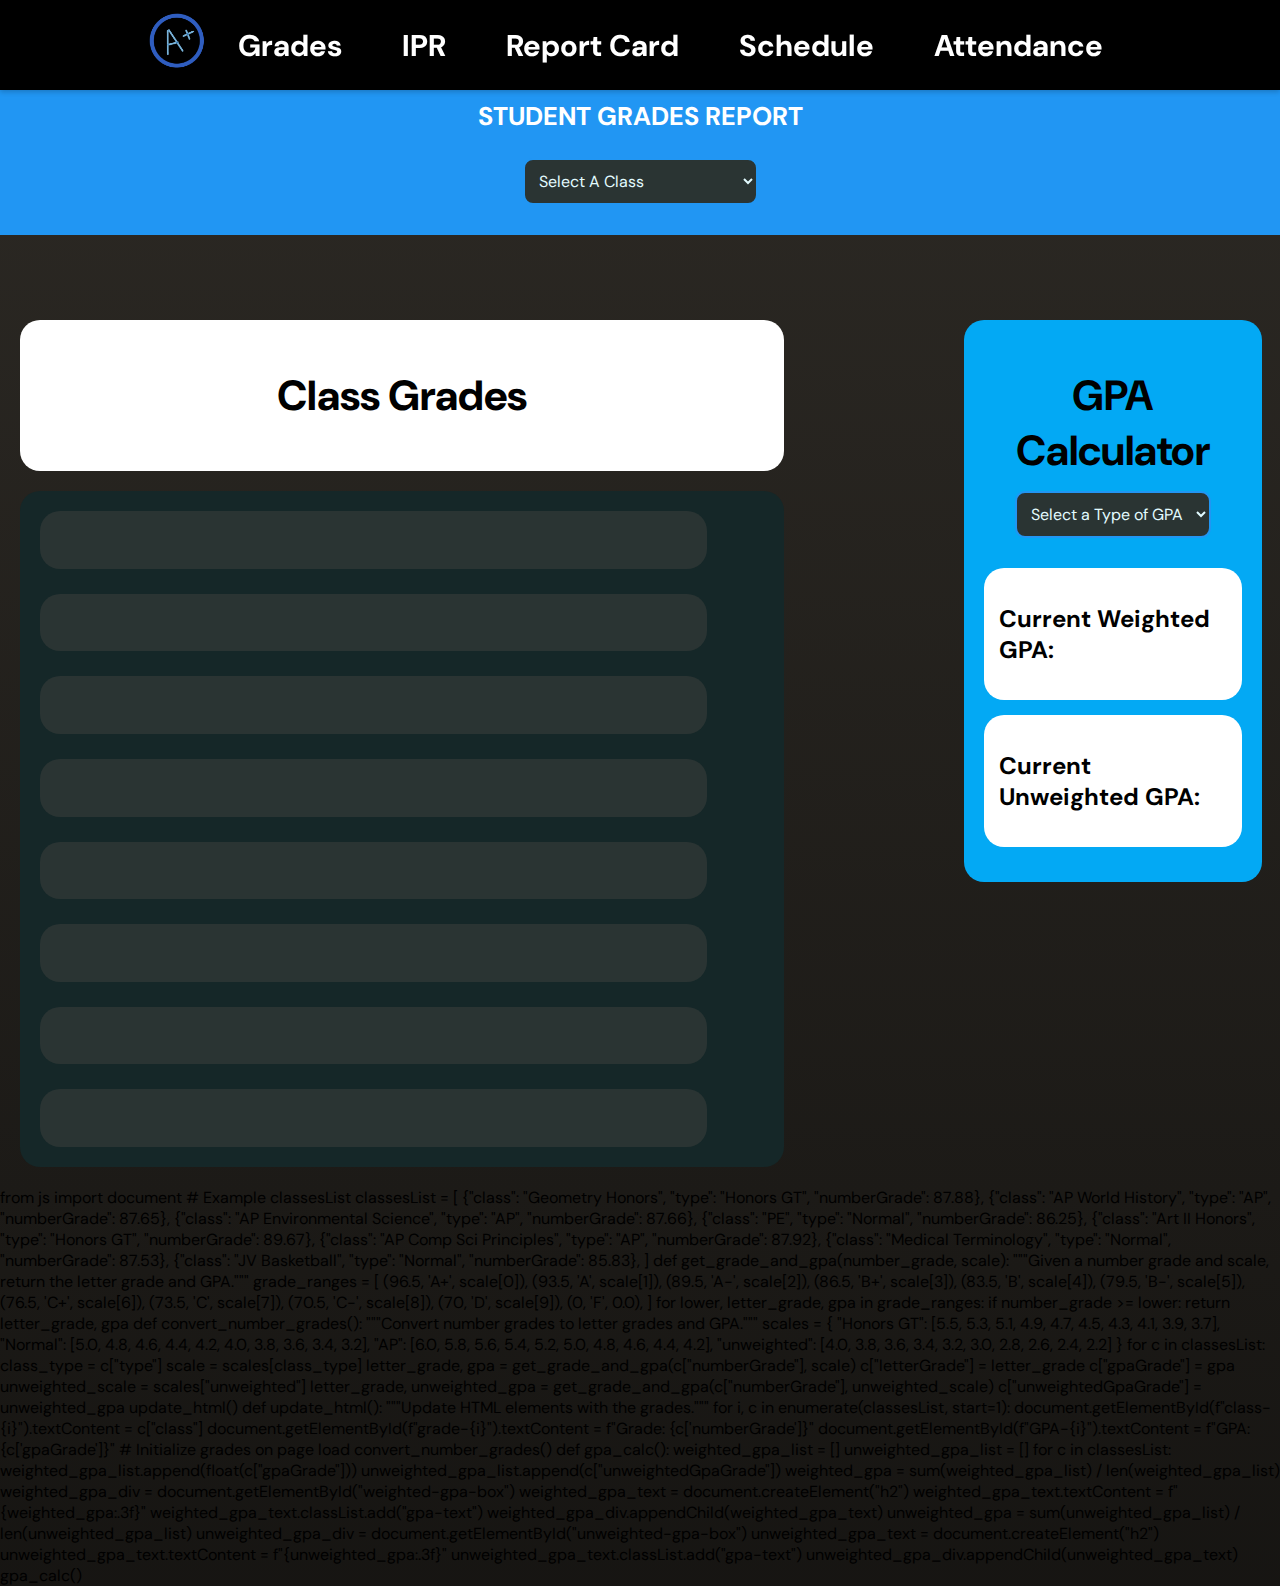
<file: index.html>
<!DOCTYPE html>
<html lang="en">
<head>
    <meta charset="UTF-8">
    <title>Student Grades Report</title>
    
    <!-- PyScript dependencies must come before other scripts -->
    <link rel="stylesheet" href="https://pyscript.net/releases/2024.1.1/core.css">
    <script type="module" src="https://pyscript.net/releases/2024.1.1/core.js"></script>
    <link rel="website icon" type="jpeg"" href="emblem.jpg">
    <link rel="preconnect" href="https://fonts.gstatic.com" crossorigin>
    <link href="https://fonts.googleapis.com/css2?family=DM+Sans:ital,opsz,wght@0,9..40,100..1000;1,9..40,100..1000&display=swap" rel="stylesheet">
    <link href="index.css" rel="stylesheet" />
</head>
<body>
    <div id="main-box" class="main-box">
        <ul>
            <a 
            href="home.html">
            <img src="emblem.jpeg" 
            width="60px" 
            height="60px" 
            style="
            display: inline-block;
            border-radius: 50%;
            "
            >
            </a>
            <li><a href="index.html">Grades</a></li>
            <li><a href="ipr.html">IPR</a></li>
            <li><a href="reportCard.html">Report Card</a></li>
            <li><a href="schedule.html">Schedule</a></li>
            <li><a href="attendance.html">Attendance</a></li>
        </ul>
    </div>
    <div class="title-container">
        <h1 class="main-title">Student Grades Report</h1>
        <select id="class-dropdown">
            <option value="Select">Select A Class</option>
            <option value="All">All Classes</option>
            <option value="Geometry Honors">Geometry Honors</option>
            <option value="AP World History">AP World History</option>
            <option value="AP Environmental Science">AP Environmental Science</option>
            <option value="PE">PE</option>
            <option value="Art II Honors">Art II Honors</option>
            <option value="AP Comp Sci Principles">AP Comp Sci Principles</option>
            <option value="Medical Terminology">Medical Terminology</option>
            <option value="JV Basketball">JV Basketball</option>
        </select>
    </div>
    <div class="main-content">
        <div class="left-section">
            <div class="class-grades-box">
                <h1 class="class-grades-title">Class Grades</h1>
            </div>
            <div class="container" id="grades-container">
                <div class="box" id="box-1" data-class="Geometry Honors">
                    <h3 id="class-1"></h3>
                    <p id="grade-1"></p>
                    <p id="GPA-1"></p>
                </div>
                <div class="box" id="box-2" data-class="AP World History">
                    <h3 id="class-2"></h3>
                    <p id="grade-2"></p>
                    <p id="GPA-2"></p>
                </div>
                <div class="box" id="box-3" data-class="AP Environmental Science">
                    <h3 id="class-3"></h3>
                    <p id="grade-3"></p>
                    <p id="GPA-3"></p>
                </div>
                <div class="box" id="box-4" data-class="PE">
                    <h3 id="class-4"></h3>
                    <p id="grade-4"></p>
                    <p id="GPA-4"></p>
                </div>
                <div class="box" id="box-5" data-class="Art II Honors">
                    <h3 id="class-5"></h3>
                    <p id="grade-5"></p>
                    <p id="GPA-5"></p>
                </div>
                <div class="box" id="box-6" data-class="AP Comp Sci Principles">
                    <h3 id="class-6"></h3>
                    <p id="grade-6"></p>
                    <p id="GPA-6"></p>
                </div>
                <div class="box" id="box-7" data-class="Medical Terminology">
                    <h3 id="class-7"></h3>
                    <p id="grade-7"></p>
                    <p id="GPA-7"></p>
                </div>
                <div class="box" id="box-8" data-class="JV Basketball">
                    <h3 id="class-8"></h3>
                    <p id="grade-8"></p>
                    <p id="GPA-8"></p>
                </div>
            </div>

        </div>
        <div class="right-section">
            <div class="GPA-calc-box" id="GPA-calc-box">
                <div class="gpa-calc-box">
                    <h1 class="gpa-title">GPA Calculator
                        <select id="gpa-dropdown" class="class-dropdown">
                            <option value="Select">Select a Type of GPA</option>
                            <option value="Both">Both</option>
                            <option value="Weighted">Weighted GPA</option>
                            <option value="Unweighted">Unweighted GPA</option>
                        </select>
                    </h1>
                    <div class="gpa-box" id="weighted-gpa-box" data-class="Weighted">
                        <h2 id="weighted-gpa" >Current Weighted GPA:</h2> 
                    </div>
                    <div class="gpa-box" id="unweighted-gpa-box" data-class="Unweighted">
                        <h2 id="unweighted-gpa"> Current Unweighted GPA:</h2>
                    </div>
                </div>
            </div>
        </div>
    </div>
    <py-script>
    from js import document

    # Example classesList
    classesList = [
        {"class": "Geometry Honors", "type": "Honors GT", "numberGrade": 87.88},
        {"class": "AP World History", "type": "AP", "numberGrade": 87.65},
        {"class": "AP Environmental Science", "type": "AP", "numberGrade": 87.66},
        {"class": "PE", "type": "Normal", "numberGrade": 86.25},
        {"class": "Art II Honors", "type": "Honors GT", "numberGrade": 89.67},
        {"class": "AP Comp Sci Principles", "type": "AP", "numberGrade": 87.92},
        {"class": "Medical Terminology", "type": "Normal", "numberGrade": 87.53},
        {"class": "JV Basketball", "type": "Normal", "numberGrade": 85.83},
    ]

    def get_grade_and_gpa(number_grade, scale):
        """Given a number grade and scale, return the letter grade and GPA."""
        grade_ranges = [
            (96.5, 'A+', scale[0]),
            (93.5, 'A', scale[1]),
            (89.5, 'A-', scale[2]),
            (86.5, 'B+', scale[3]),
            (83.5, 'B', scale[4]),
            (79.5, 'B-', scale[5]),
            (76.5, 'C+', scale[6]),
            (73.5, 'C', scale[7]),
            (70.5, 'C-', scale[8]),
            (70, 'D', scale[9]),
            (0, 'F', 0.0),
        ]

        for lower, letter_grade, gpa in grade_ranges:
            if number_grade >= lower:
                return letter_grade, gpa

    def convert_number_grades():
        """Convert number grades to letter grades and GPA."""
        scales = {
            "Honors GT": [5.5, 5.3, 5.1, 4.9, 4.7, 4.5, 4.3, 4.1, 3.9, 3.7],
            "Normal": [5.0, 4.8, 4.6, 4.4, 4.2, 4.0, 3.8, 3.6, 3.4, 3.2],
            "AP": [6.0, 5.8, 5.6, 5.4, 5.2, 5.0, 4.8, 4.6, 4.4, 4.2],
            "unweighted": [4.0, 3.8, 3.6, 3.4, 3.2, 3.0, 2.8, 2.6, 2.4, 2.2]
        }

        for c in classesList:
            class_type = c["type"]
            scale = scales[class_type]
            letter_grade, gpa = get_grade_and_gpa(c["numberGrade"], scale)
            c["letterGrade"] = letter_grade
            c["gpaGrade"] = gpa
            unweighted_scale = scales["unweighted"]
            letter_grade, unweighted_gpa = get_grade_and_gpa(c["numberGrade"], unweighted_scale)
            c["unweightedGpaGrade"] = unweighted_gpa

        update_html()

    def update_html():
        """Update HTML elements with the grades."""
        for i, c in enumerate(classesList, start=1):
            document.getElementById(f"class-{i}").textContent = c["class"]
            document.getElementById(f"grade-{i}").textContent = f"Grade: {c['numberGrade']}"
            document.getElementById(f"GPA-{i}").textContent = f"GPA: {c['gpaGrade']}"

    # Initialize grades on page load
    convert_number_grades()
    def gpa_calc():
        weighted_gpa_list = []
        unweighted_gpa_list = []
        for c in classesList:
            weighted_gpa_list.append(float(c["gpaGrade"]))
            unweighted_gpa_list.append(c["unweightedGpaGrade"])
        weighted_gpa = sum(weighted_gpa_list) / len(weighted_gpa_list)
        weighted_gpa_div = document.getElementById("weighted-gpa-box")
        weighted_gpa_text = document.createElement("h2")
        weighted_gpa_text.textContent = f"{weighted_gpa:.3f}"
        weighted_gpa_text.classList.add("gpa-text")
        weighted_gpa_div.appendChild(weighted_gpa_text)
        unweighted_gpa = sum(unweighted_gpa_list) / len(unweighted_gpa_list)
        unweighted_gpa_div = document.getElementById("unweighted-gpa-box")
        unweighted_gpa_text = document.createElement("h2")
        unweighted_gpa_text.textContent = f"{unweighted_gpa:.3f}"
        unweighted_gpa_text.classList.add("gpa-text")
        unweighted_gpa_div.appendChild(unweighted_gpa_text)


            


    gpa_calc()

      
    </py-script>

    <script>
        // Add event listeners after the document has loaded
        document.addEventListener('DOMContentLoaded', function() {
            // Dropdown filter functionality
            document.getElementById('class-dropdown').addEventListener('change', function() {
                const selectedClass = this.value;
                const boxes = document.querySelectorAll('.box');
                
                boxes.forEach(box => {
                    const boxClass = box.getAttribute('data-class');
                    if (selectedClass === 'All' || selectedClass === boxClass || selectedClass === "Select") {
                        box.classList.remove('hidden');
                    } else {
                        box.classList.add('hidden');
                    }
                });
                
            });
            // Add click handlers for boxes
            document.querySelectorAll('.box').forEach(box => {
                box.addEventListener('click', function(event) {
                    const classTitle = this.getAttribute('data-class');
                    const grade = this.querySelector("p").textContent;
                    const numberGrade = grade.split(': ')[1]
                    window.location.href = `class_page.html?numberGrade=${encodeURIComponent(numberGrade)}&class=${encodeURIComponent(classTitle)}`;
                });
            });
            document.getElementById('gpa-dropdown').addEventListener('change', function() {
                const selectedGpa = this.value;
                const gpaBoxes = document.querySelectorAll('.gpa-box');
                gpaBoxes.forEach(gpaBox => {
                    const gpaBoxGpa = gpaBox.getAttribute('data-class');
                    if (selectedGpa === 'Both' || selectedGpa === gpaBoxGpa || selectedGpa === 'Select'){
                        gpaBox.classList.remove('hidden');
                    } else {
                        gpaBox.classList.add('hidden');
                    }
                });
            });
        });
    </script>
</body>
</html>
</file>
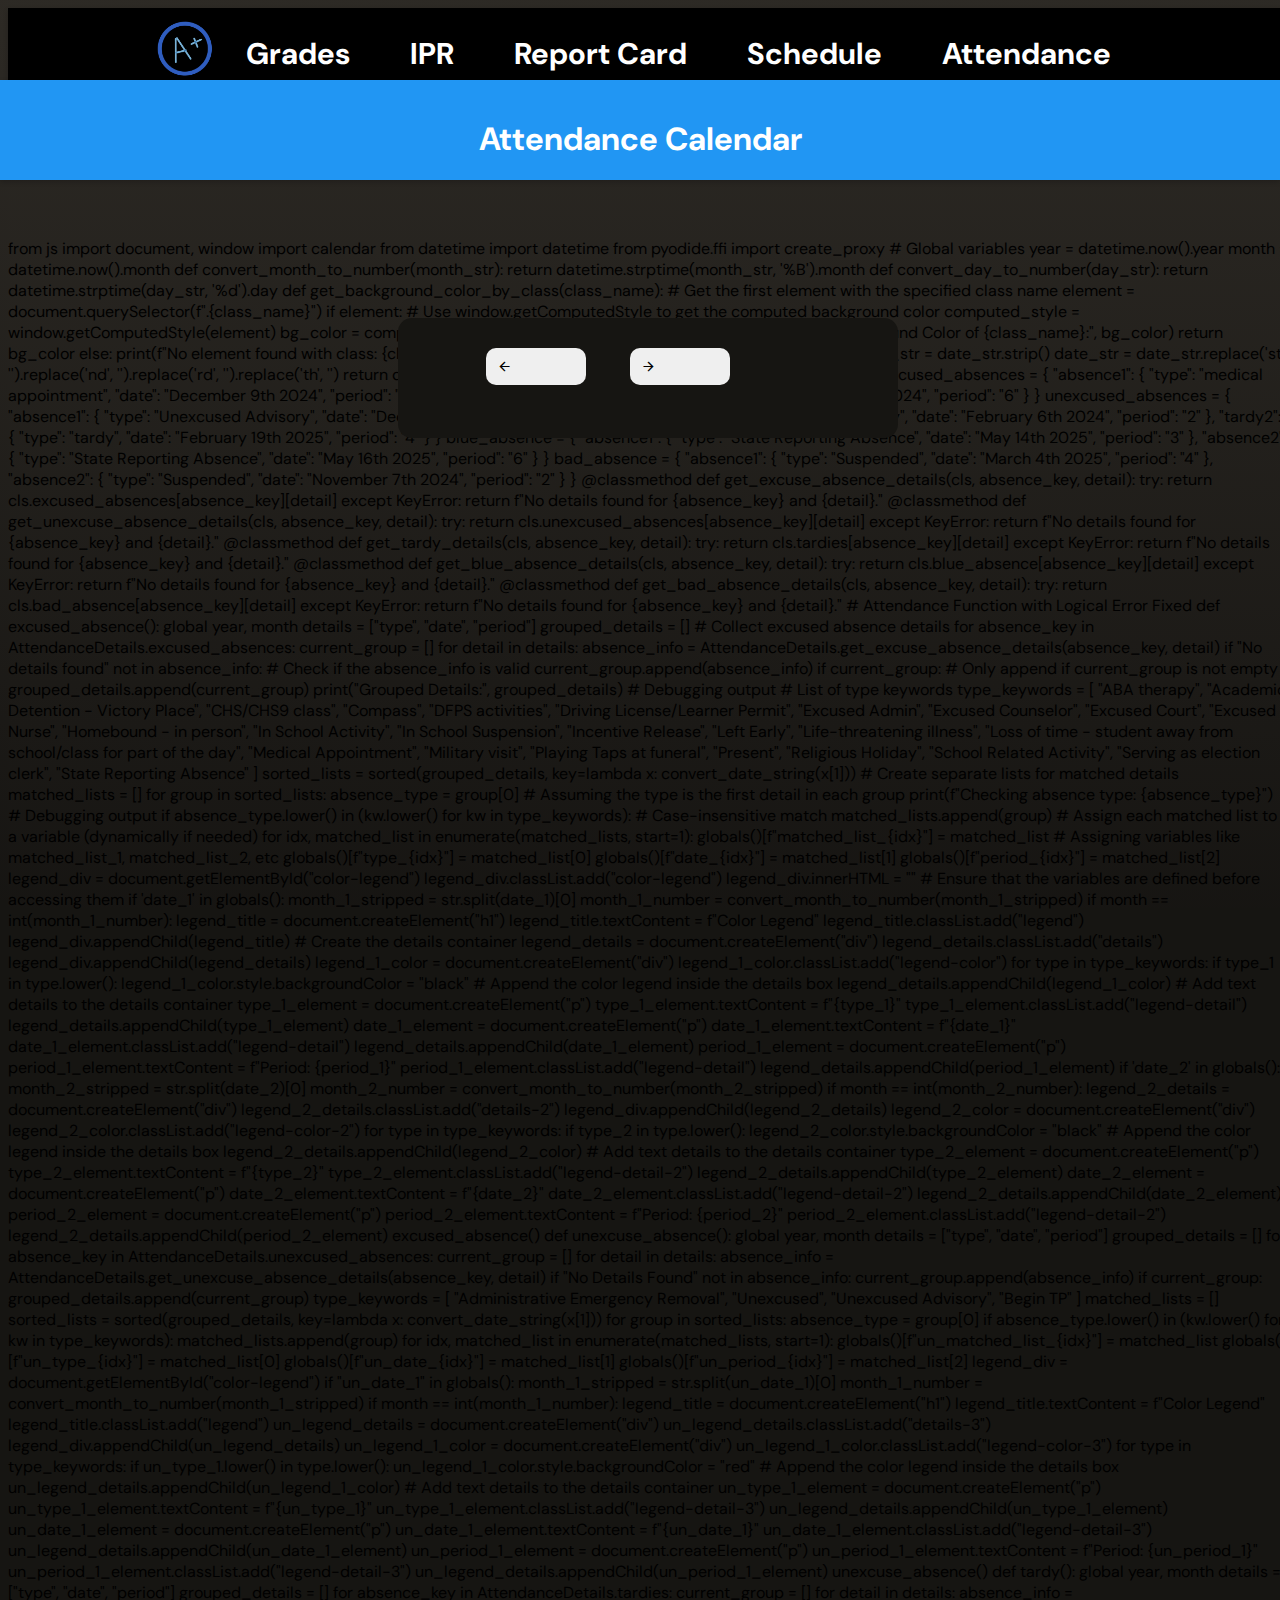
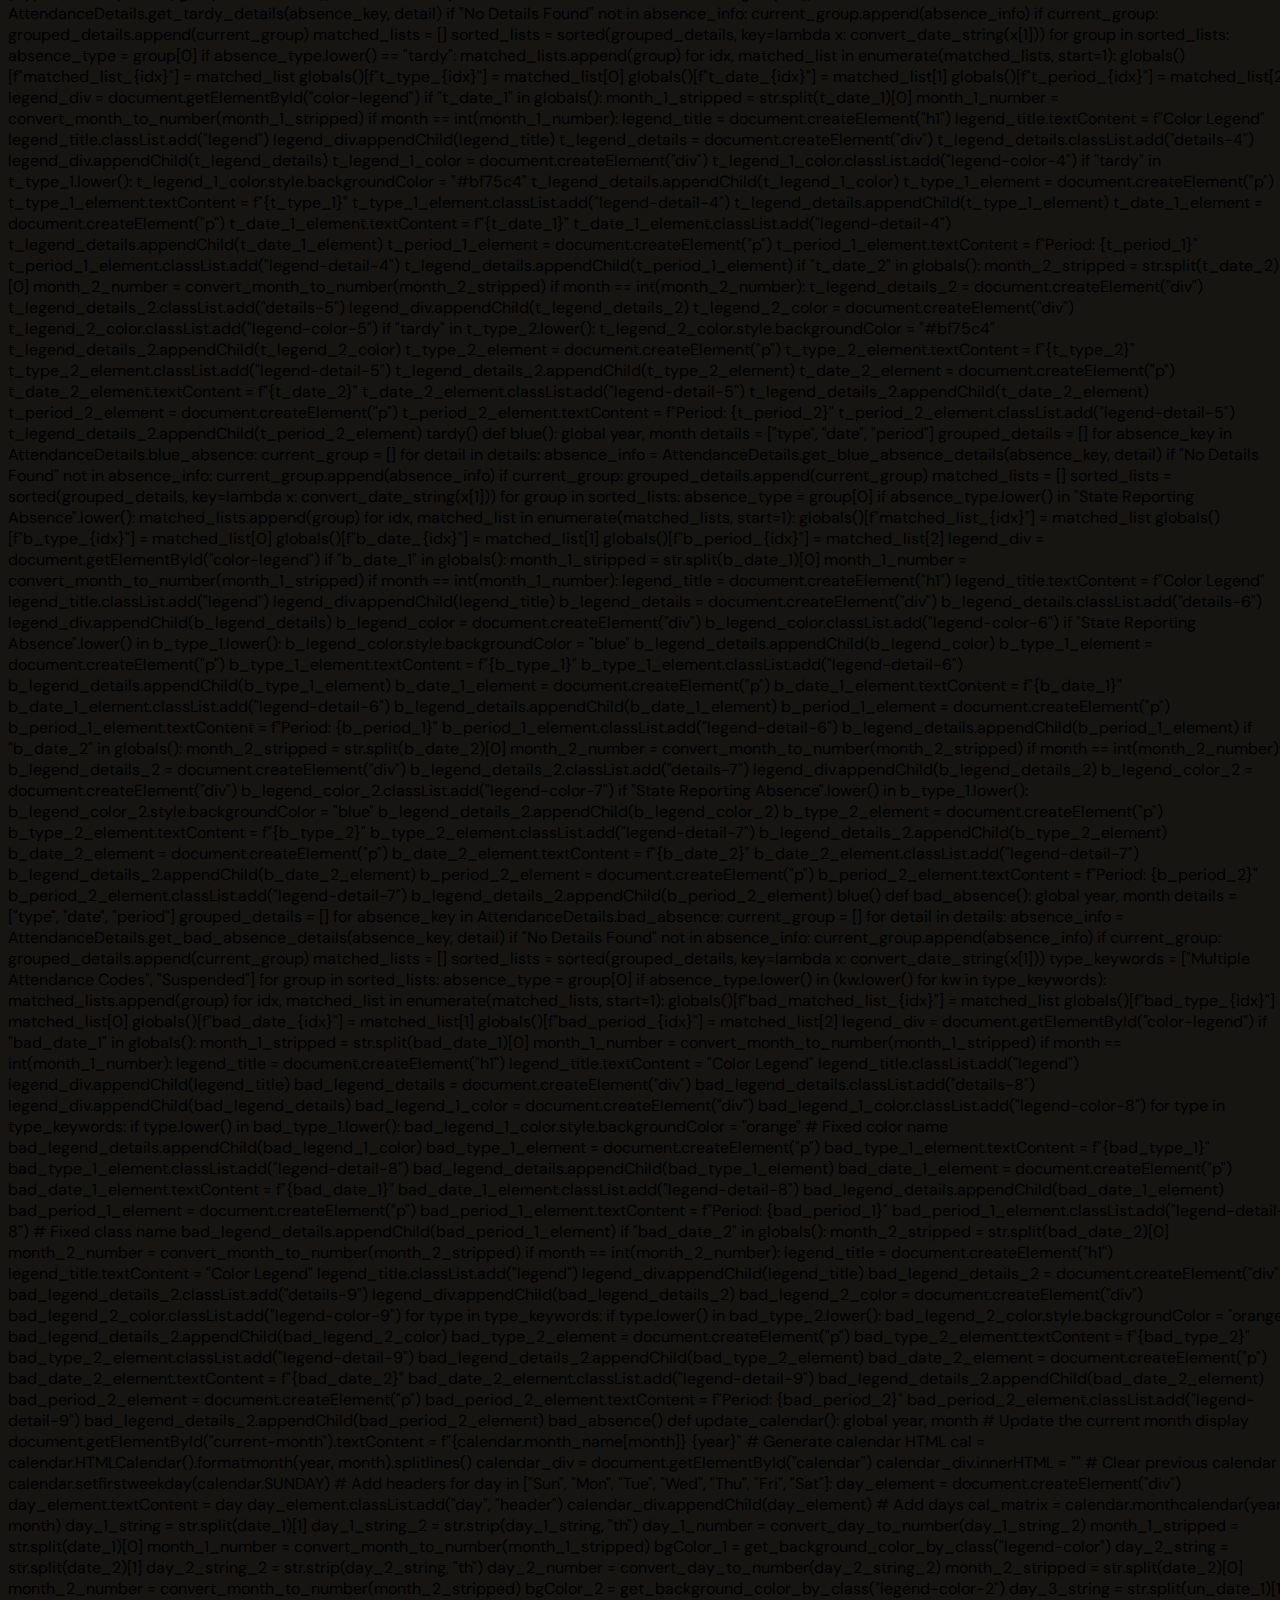
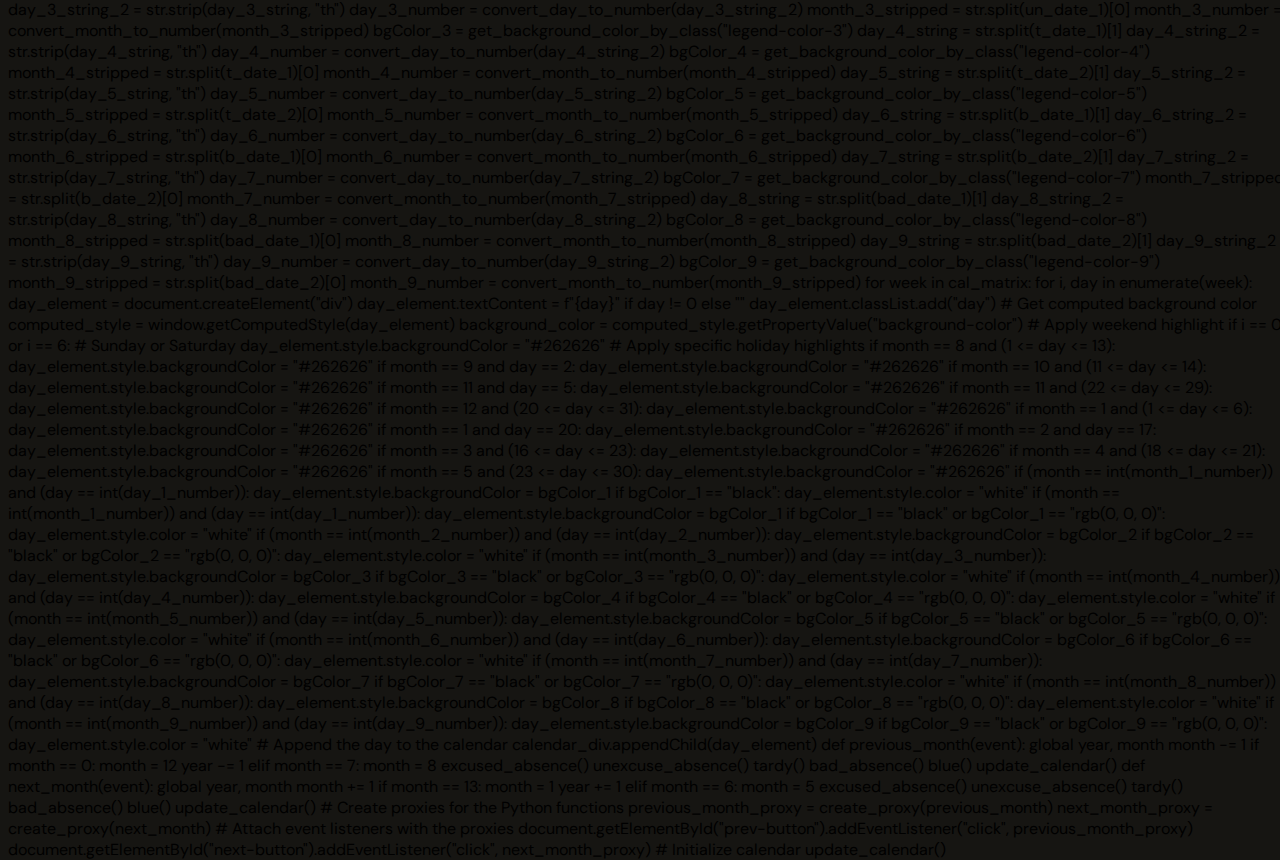
<file: attendance.html>
<!DOCTYPE html>
<html>
<head>
    <meta charset="UTF-8">
    <meta name="viewport" content="width=device-width, initial-scale=1.0">
    <title>Attendance Calendar</title>
    <link rel="stylesheet" href="https://pyscript.net/releases/2024.1.1/core.css">
    <script type="module" src="https://pyscript.net/releases/2024.1.1/core.js"></script>
    <link href="https://fonts.googleapis.com/icon?family=Material+Icons" rel="stylesheet">
    <link href="attendance.css" rel="stylesheet" />
    <link rel="preconnect" href="https://fonts.gstatic.com" crossorigin>
    <link href="https://fonts.googleapis.com/css2?family=DM+Sans:ital,opsz,wght@0,9..40,100..1000;1,9..40,100..1000&display=swap" rel="stylesheet">
    <link rel="website icon" type="jpeg"" href="emblem.jpg" />
</head>
<body>
        <div id="main-box" class="main-box">
            <ul>
                <a 
                href="home.html">
                <img src="emblem.jpeg" 
                width="60px" 
                height="60px" 
                style="
                display: inline-block;
                border-radius: 50%;
                "
                >
                </a>
                <li><a href="index.html">Grades</a></li>
                <li><a href="ipr.html">IPR</a></li>
                <li><a href="reportCard.html">Report Card</a></li>
                <li><a href="schedule.html">Schedule</a></li>
                <li><a href="attendance.html">Attendance</a></li>
            </ul>
        </div>
        <div class="attendance-header-box">
            <h1 class="attendance-header">Attendance Calendar</h1>   
        </div>
        <div class="main-content">
            <div class="button-box">
                <button id="prev-button" class="prev-button"><span class="material-icons">arrow_back_ios</span></button>
                <span id="current-month" class="current-month"></span>
                <button id="next-button" class="next-button"><span class="material-icons">arrow_forward_ios</span></button>
            </div>
            

            <div id="calendar"></div>
            <div id="color-legend">
            </div>
        </div>

    <py-script>
        from js import document, window
        import calendar
        from datetime import datetime
        from pyodide.ffi import create_proxy

        # Global variables
        year = datetime.now().year
        month = datetime.now().month
        
        def convert_month_to_number(month_str):
            return datetime.strptime(month_str, '%B').month
        def convert_day_to_number(day_str):
            return datetime.strptime(day_str, '%d').day
        def get_background_color_by_class(class_name):
            # Get the first element with the specified class name
            element = document.querySelector(f".{class_name}")
            if element:
                # Use window.getComputedStyle to get the computed background color
                computed_style = window.getComputedStyle(element)
                bg_color = computed_style.getPropertyValue("background-color")
                print(f"Background Color of {class_name}:", bg_color)
                return bg_color
            else:
                print(f"No element found with class: {class_name}")
                return None
        def convert_date_string(date_str):
            date_str = date_str.strip()
            date_str = date_str.replace('st', '').replace('nd', '').replace('rd', '').replace('th', '')
            return datetime.strptime(date_str, '%B %d %Y')
        class AttendanceDetails:
            excused_absences = {
                "absence1": {
                    "type": "medical appointment",
                    "date": "December 9th 2024",
                    "period": "4"
                }, 
                "absence2": {
                    "type": "religious holiday",
                    "date": "December 6th 2024",
                    "period": "6"
                }
            }
            unexcused_absences = {
                "absence1": {
                    "type": "Unexcused Advisory",
                    "date": "December 19th 2024", 
                    "period": "7" 
                }
            }
            tardies = {
                "tardy1": {
                    "type": "tardy", 
                    "date": "February 6th 2024", 
                    "period": "2"
                }, 
                "tardy2": {
                    "type": "tardy", 
                    "date": "February 19th 2025",
                    "period": "4"
                }
            }
            blue_absence = {
                "absence1": {
                    "type": "State Reporting Absence",
                    "date": "May 14th 2025",
                    "period": "3"
                }, 
                "absence2": {
                    "type": "State Reporting Absence",
                    "date": "May 16th 2025",
                    "period": "6"  
                }
            }
            bad_absence = {
                "absence1": {
                    "type": "Suspended",
                    "date": "March 4th 2025",
                    "period": "4"
                }, 
                "absence2": {
                    "type": "Suspended", 
                    "date": "November 7th 2024",
                    "period": "2"
                }
            }
        

            @classmethod
            def get_excuse_absence_details(cls, absence_key, detail):
                try:
                    
                    return cls.excused_absences[absence_key][detail]
                except KeyError:
                    return f"No details found for {absence_key} and {detail}."

                
            @classmethod
            def get_unexcuse_absence_details(cls, absence_key, detail):
                try:
                    return cls.unexcused_absences[absence_key][detail]
                except KeyError:
                    return f"No details found for {absence_key} and {detail}."

            @classmethod
            def get_tardy_details(cls, absence_key, detail):
                try:
                    return cls.tardies[absence_key][detail]
                except KeyError:
                    return f"No details found for {absence_key} and {detail}."
            @classmethod
            def get_blue_absence_details(cls, absence_key, detail):
                try:
                    return cls.blue_absence[absence_key][detail]
                except KeyError:
                    return f"No details found for {absence_key} and {detail}."
            @classmethod
            def get_bad_absence_details(cls, absence_key, detail):
                try: 
                    return cls.bad_absence[absence_key][detail]
                except KeyError:
                    return f"No details found for {absence_key} and {detail}."
            





        # Attendance Function with Logical Error Fixed
        def excused_absence():
            global year, month
            details = ["type", "date", "period"]
            grouped_details = []

            # Collect excused absence details
            for absence_key in AttendanceDetails.excused_absences:
                current_group = []
                for detail in details:
                    absence_info = AttendanceDetails.get_excuse_absence_details(absence_key, detail)
                    if "No details found" not in absence_info:  # Check if the absence_info is valid
                        current_group.append(absence_info)
                if current_group:  # Only append if current_group is not empty
                    grouped_details.append(current_group)

            print("Grouped Details:", grouped_details)  # Debugging output

            # List of type keywords
            type_keywords = [
                "ABA therapy", "Academic Detention - Victory Place", "CHS/CHS9 class", "Compass", 
                "DFPS activities", "Driving License/Learner Permit", "Excused Admin", "Excused Counselor",
                "Excused Court", "Excused Nurse", "Homebound - in person", "In School Activity", 
                "In School Suspension", "Incentive Release", "Left Early", "Life-threatening illness",
                "Loss of time - student away from school/class for part of the day", "Medical Appointment", 
                "Military visit", "Playing Taps at funeral", "Present", "Religious Holiday", 
                "School Related Activity", "Serving as election clerk", "State Reporting Absence"
            ]
            sorted_lists = sorted(grouped_details, key=lambda x: convert_date_string(x[1]))

            # Create separate lists for matched details
            matched_lists = []
            for group in sorted_lists:
                absence_type = group[0]  # Assuming the type is the first detail in each group
                print(f"Checking absence type: {absence_type}")  # Debugging output
                if absence_type.lower() in (kw.lower() for kw in type_keywords):  # Case-insensitive match
                    matched_lists.append(group)

            # Assign each matched list to a variable (dynamically if needed)
            for idx, matched_list in enumerate(matched_lists, start=1):
                globals()[f"matched_list_{idx}"] = matched_list  # Assigning variables like matched_list_1, matched_list_2, etc
                globals()[f"type_{idx}"] = matched_list[0] 
                globals()[f"date_{idx}"] = matched_list[1]
                globals()[f"period_{idx}"] = matched_list[2]
            
            legend_div = document.getElementById("color-legend")
            legend_div.classList.add("color-legend")
            legend_div.innerHTML = ""
            
            # Ensure that the variables are defined before accessing them
            if 'date_1' in globals():
                month_1_stripped = str.split(date_1)[0]
                month_1_number = convert_month_to_number(month_1_stripped)
                if month == int(month_1_number):
                    legend_title = document.createElement("h1")
                    legend_title.textContent = f"Color Legend"
                    legend_title.classList.add("legend")
                    legend_div.appendChild(legend_title)
                    # Create the details container
                    legend_details = document.createElement("div")
                    legend_details.classList.add("details")
                    legend_div.appendChild(legend_details)
                    
                    legend_1_color = document.createElement("div")
                    legend_1_color.classList.add("legend-color")
                    for type in type_keywords:
                        if type_1 in type.lower():
                            legend_1_color.style.backgroundColor = "black"
                        
                    # Append the color legend inside the details box
                    legend_details.appendChild(legend_1_color)

                    # Add text details to the details container
                    type_1_element = document.createElement("p")
                    type_1_element.textContent = f"{type_1}"
                    type_1_element.classList.add("legend-detail")
                    legend_details.appendChild(type_1_element)
                    
                    date_1_element = document.createElement("p")
                    date_1_element.textContent = f"{date_1}"
                    date_1_element.classList.add("legend-detail")
                    legend_details.appendChild(date_1_element)
                        
                    period_1_element = document.createElement("p")
                    period_1_element.textContent = f"Period: {period_1}"
                    period_1_element.classList.add("legend-detail")
                    legend_details.appendChild(period_1_element)

            if 'date_2' in globals():
                month_2_stripped = str.split(date_2)[0]
                month_2_number = convert_month_to_number(month_2_stripped)
                if month == int(month_2_number):

                    legend_2_details = document.createElement("div")
                    legend_2_details.classList.add("details-2")
                    legend_div.appendChild(legend_2_details)
                    
                    legend_2_color = document.createElement("div")
                    legend_2_color.classList.add("legend-color-2")
                    for type in type_keywords:
                        if type_2 in type.lower():
                            legend_2_color.style.backgroundColor = "black"
                        
                    # Append the color legend inside the details box
                    legend_2_details.appendChild(legend_2_color)

                    # Add text details to the details container
                    type_2_element = document.createElement("p")
                    type_2_element.textContent = f"{type_2}"
                    type_2_element.classList.add("legend-detail-2")
                    legend_2_details.appendChild(type_2_element)
                    
                    date_2_element = document.createElement("p")
                    date_2_element.textContent = f"{date_2}"
                    date_2_element.classList.add("legend-detail-2")
                    legend_2_details.appendChild(date_2_element)
                        
                    period_2_element = document.createElement("p")
                    period_2_element.textContent = f"Period: {period_2}"
                    period_2_element.classList.add("legend-detail-2")
                    legend_2_details.appendChild(period_2_element)


        excused_absence()
        def unexcuse_absence():
            global year, month
            details = ["type", "date", "period"]
            grouped_details = []
            for absence_key in AttendanceDetails.unexcused_absences:
                current_group = []
                for detail in details:
                    absence_info = AttendanceDetails.get_unexcuse_absence_details(absence_key, detail)
                    if "No Details Found" not in absence_info:
                        current_group.append(absence_info)
                if current_group:
                    grouped_details.append(current_group)
            type_keywords = [
            "Administrative Emergency Removal", "Unexcused", "Unexcused Advisory", "Begin TP"
            ]
            matched_lists = []
            sorted_lists = sorted(grouped_details, key=lambda x: convert_date_string(x[1]))
            
            for group in sorted_lists:
                absence_type = group[0]
                if absence_type.lower() in (kw.lower() for kw in type_keywords):
                    matched_lists.append(group)
            for idx, matched_list in enumerate(matched_lists, start=1):
                globals()[f"un_matched_list_{idx}"] = matched_list
                globals()[f"un_type_{idx}"] = matched_list[0]
                globals()[f"un_date_{idx}"] = matched_list[1]
                globals()[f"un_period_{idx}"] = matched_list[2]
            

            legend_div = document.getElementById("color-legend")
            if "un_date_1" in globals():
                month_1_stripped = str.split(un_date_1)[0]
                month_1_number = convert_month_to_number(month_1_stripped)
                if month == int(month_1_number):
                    legend_title = document.createElement("h1")
                    legend_title.textContent = f"Color Legend"
                    legend_title.classList.add("legend")

                    un_legend_details = document.createElement("div")
                    un_legend_details.classList.add("details-3")
                    legend_div.appendChild(un_legend_details)

                    un_legend_1_color = document.createElement("div")
                    un_legend_1_color.classList.add("legend-color-3")
                    for type in type_keywords:
                        if un_type_1.lower() in type.lower():
                            un_legend_1_color.style.backgroundColor = "red"
                        
                    # Append the color legend inside the details box
                    un_legend_details.appendChild(un_legend_1_color)
                    
                    # Add text details to the details container
                    un_type_1_element = document.createElement("p")
                    un_type_1_element.textContent = f"{un_type_1}"
                    un_type_1_element.classList.add("legend-detail-3")
                    un_legend_details.appendChild(un_type_1_element)
                    
                    un_date_1_element = document.createElement("p")
                    un_date_1_element.textContent = f"{un_date_1}"
                    un_date_1_element.classList.add("legend-detail-3")
                    un_legend_details.appendChild(un_date_1_element)
                        
                    un_period_1_element = document.createElement("p")
                    un_period_1_element.textContent = f"Period: {un_period_1}"
                    un_period_1_element.classList.add("legend-detail-3")
                    un_legend_details.appendChild(un_period_1_element)

           
                    
        unexcuse_absence()
        def tardy():
            global year, month
            details = ["type", "date", "period"]
            grouped_details = []
            for absence_key in AttendanceDetails.tardies:
                current_group = []
                for detail in details:
                    absence_info = AttendanceDetails.get_tardy_details(absence_key, detail)
                    if "No Details Found" not in absence_info:
                        current_group.append(absence_info)
                if current_group:
                    grouped_details.append(current_group)
            

            matched_lists = []
            sorted_lists = sorted(grouped_details, key=lambda x: convert_date_string(x[1]))
            for group in sorted_lists:
                absence_type = group[0]
                if absence_type.lower() == "tardy":
                    matched_lists.append(group)
            for idx, matched_list in enumerate(matched_lists, start=1):
                globals()[f"matched_list_{idx}"] = matched_list
                globals()[f"t_type_{idx}"] = matched_list[0]
                globals()[f"t_date_{idx}"] = matched_list[1]
                globals()[f"t_period_{idx}"] = matched_list[2]



            legend_div = document.getElementById("color-legend")
            if "t_date_1" in globals():
                month_1_stripped = str.split(t_date_1)[0]
                month_1_number = convert_month_to_number(month_1_stripped)
                if month == int(month_1_number):
                    legend_title = document.createElement("h1")
                    legend_title.textContent = f"Color Legend"
                    legend_title.classList.add("legend")
                    legend_div.appendChild(legend_title)
                    t_legend_details = document.createElement("div")
                    t_legend_details.classList.add("details-4")
                    legend_div.appendChild(t_legend_details)


                    t_legend_1_color = document.createElement("div")
                    t_legend_1_color.classList.add("legend-color-4")
                    if "tardy" in t_type_1.lower():
                        t_legend_1_color.style.backgroundColor = "#bf75c4"
                    t_legend_details.appendChild(t_legend_1_color)
                    
                    t_type_1_element = document.createElement("p")
                    t_type_1_element.textContent = f"{t_type_1}"
                    t_type_1_element.classList.add("legend-detail-4")
                    t_legend_details.appendChild(t_type_1_element)

                    t_date_1_element = document.createElement("p")
                    t_date_1_element.textContent = f"{t_date_1}"
                    t_date_1_element.classList.add("legend-detail-4")
                    t_legend_details.appendChild(t_date_1_element)


                    t_period_1_element = document.createElement("p")
                    t_period_1_element.textContent = f"Period: {t_period_1}"
                    t_period_1_element.classList.add("legend-detail-4")
                    t_legend_details.appendChild(t_period_1_element)
            
            if "t_date_2" in globals():
                month_2_stripped = str.split(t_date_2)[0]
                month_2_number = convert_month_to_number(month_2_stripped)
                if month == int(month_2_number):
                    t_legend_details_2 = document.createElement("div")
                    t_legend_details_2.classList.add("details-5")
                    legend_div.appendChild(t_legend_details_2)
    
    
                    t_legend_2_color = document.createElement("div")
                    t_legend_2_color.classList.add("legend-color-5")
                    if "tardy" in t_type_2.lower():
                        t_legend_2_color.style.backgroundColor = "#bf75c4"
                    t_legend_details_2.appendChild(t_legend_2_color)
                        
                    t_type_2_element = document.createElement("p")
                    t_type_2_element.textContent = f"{t_type_2}"
                    t_type_2_element.classList.add("legend-detail-5")
                    t_legend_details_2.appendChild(t_type_2_element)
    
                    t_date_2_element = document.createElement("p")
                    t_date_2_element.textContent = f"{t_date_2}"
                    t_date_2_element.classList.add("legend-detail-5")
                    t_legend_details_2.appendChild(t_date_2_element)
    
    
                    t_period_2_element = document.createElement("p")
                    t_period_2_element.textContent = f"Period: {t_period_2}"
                    t_period_2_element.classList.add("legend-detail-5")
                    t_legend_details_2.appendChild(t_period_2_element)




        tardy()

        def blue():
            global year, month
            details = ["type", "date", "period"]
            grouped_details = []
            for absence_key in AttendanceDetails.blue_absence:
                current_group = []
                for detail in details:
                    absence_info = AttendanceDetails.get_blue_absence_details(absence_key, detail)
                    if "No Details Found" not in absence_info:
                        current_group.append(absence_info)
                if current_group:
                    grouped_details.append(current_group)   

            matched_lists = []
            sorted_lists = sorted(grouped_details, key=lambda x: convert_date_string(x[1]))
            for group in sorted_lists:
                absence_type = group[0]
                if absence_type.lower() in "State Reporting Absence".lower():
                    matched_lists.append(group)
            for idx, matched_list in enumerate(matched_lists, start=1):
                globals()[f"matched_list_{idx}"] = matched_list
                globals()[f"b_type_{idx}"] = matched_list[0]
                globals()[f"b_date_{idx}"] = matched_list[1]
                globals()[f"b_period_{idx}"] = matched_list[2]
            legend_div = document.getElementById("color-legend")
            if "b_date_1" in globals():
                month_1_stripped = str.split(b_date_1)[0]
                month_1_number = convert_month_to_number(month_1_stripped)
                if month == int(month_1_number):
                    legend_title = document.createElement("h1")
                    legend_title.textContent = f"Color Legend"
                    legend_title.classList.add("legend")
                    legend_div.appendChild(legend_title)

                    b_legend_details = document.createElement("div")
                    b_legend_details.classList.add("details-6")
                    legend_div.appendChild(b_legend_details)


                    b_legend_color = document.createElement("div")
                    b_legend_color.classList.add("legend-color-6")
                    if "State Reporting Absence".lower() in b_type_1.lower():
                        b_legend_color.style.backgroundColor = "blue"
                    b_legend_details.appendChild(b_legend_color)
                        
                    b_type_1_element = document.createElement("p")
                    b_type_1_element.textContent = f"{b_type_1}"
                    b_type_1_element.classList.add("legend-detail-6")
                    b_legend_details.appendChild(b_type_1_element)

                    b_date_1_element = document.createElement("p")
                    b_date_1_element.textContent = f"{b_date_1}"
                    b_date_1_element.classList.add("legend-detail-6")
                    b_legend_details.appendChild(b_date_1_element)


                    b_period_1_element = document.createElement("p")
                    b_period_1_element.textContent = f"Period: {b_period_1}"
                    b_period_1_element.classList.add("legend-detail-6")
                    b_legend_details.appendChild(b_period_1_element)
            if "b_date_2" in globals():
                month_2_stripped = str.split(b_date_2)[0]
                month_2_number = convert_month_to_number(month_2_stripped)
                if month == int(month_2_number):
                    b_legend_details_2 = document.createElement("div")
                    b_legend_details_2.classList.add("details-7")
                    legend_div.appendChild(b_legend_details_2)


                    b_legend_color_2 = document.createElement("div")
                    b_legend_color_2.classList.add("legend-color-7")
                    if "State Reporting Absence".lower() in b_type_1.lower():
                        b_legend_color_2.style.backgroundColor = "blue"
                    b_legend_details_2.appendChild(b_legend_color_2)
                        
                    b_type_2_element = document.createElement("p")
                    b_type_2_element.textContent = f"{b_type_2}"
                    b_type_2_element.classList.add("legend-detail-7")
                    b_legend_details_2.appendChild(b_type_2_element)

                    b_date_2_element = document.createElement("p")
                    b_date_2_element.textContent = f"{b_date_2}"
                    b_date_2_element.classList.add("legend-detail-7")
                    b_legend_details_2.appendChild(b_date_2_element)


                    b_period_2_element = document.createElement("p")
                    b_period_2_element.textContent = f"Period: {b_period_2}"
                    b_period_2_element.classList.add("legend-detail-7")
                    b_legend_details_2.appendChild(b_period_2_element)



                

        blue()

        def bad_absence():
            global year, month
            details = ["type", "date", "period"]
            grouped_details = []
            for absence_key in AttendanceDetails.bad_absence:
                current_group = []
                for detail in details:
                    absence_info = AttendanceDetails.get_bad_absence_details(absence_key, detail)
                    if "No Details Found" not in absence_info:
                        current_group.append(absence_info)
                if current_group:
                    grouped_details.append(current_group)
            
            matched_lists = []
            sorted_lists = sorted(grouped_details, key=lambda x: convert_date_string(x[1]))
            type_keywords = ["Multiple Attendance Codes", "Suspended"]
            for group in sorted_lists:
                absence_type = group[0]
                if absence_type.lower() in (kw.lower() for kw in type_keywords):
                    matched_lists.append(group)
                    
            for idx, matched_list in enumerate(matched_lists, start=1):
                globals()[f"bad_matched_list_{idx}"] = matched_list
                globals()[f"bad_type_{idx}"] = matched_list[0]
                globals()[f"bad_date_{idx}"] = matched_list[1]
                globals()[f"bad_period_{idx}"] = matched_list[2]

            legend_div = document.getElementById("color-legend")
            if "bad_date_1" in globals():
                month_1_stripped = str.split(bad_date_1)[0]
                month_1_number = convert_month_to_number(month_1_stripped)
                if month == int(month_1_number):
                    legend_title = document.createElement("h1")
                    legend_title.textContent = "Color Legend"
                    legend_title.classList.add("legend")
                    legend_div.appendChild(legend_title)

                    bad_legend_details = document.createElement("div")
                    bad_legend_details.classList.add("details-8")
                    legend_div.appendChild(bad_legend_details)

                    bad_legend_1_color = document.createElement("div")
                    bad_legend_1_color.classList.add("legend-color-8")
                    for type in type_keywords:
                        if type.lower() in bad_type_1.lower():
                            bad_legend_1_color.style.backgroundColor = "orange"  # Fixed color name
                    bad_legend_details.appendChild(bad_legend_1_color)
                    
                    bad_type_1_element = document.createElement("p")
                    bad_type_1_element.textContent = f"{bad_type_1}"
                    bad_type_1_element.classList.add("legend-detail-8")
                    bad_legend_details.appendChild(bad_type_1_element)

                    bad_date_1_element = document.createElement("p")
                    bad_date_1_element.textContent = f"{bad_date_1}"
                    bad_date_1_element.classList.add("legend-detail-8")
                    bad_legend_details.appendChild(bad_date_1_element)

                    bad_period_1_element = document.createElement("p")
                    bad_period_1_element.textContent = f"Period: {bad_period_1}"
                    bad_period_1_element.classList.add("legend-detail-8")  # Fixed class name
                    bad_legend_details.appendChild(bad_period_1_element)

            if "bad_date_2" in globals():
                month_2_stripped = str.split(bad_date_2)[0]
                month_2_number = convert_month_to_number(month_2_stripped)
                if month == int(month_2_number):
                    legend_title = document.createElement("h1")
                    legend_title.textContent = "Color Legend"
                    legend_title.classList.add("legend")
                    legend_div.appendChild(legend_title)

                    bad_legend_details_2 = document.createElement("div")
                    bad_legend_details_2.classList.add("details-9")
                    legend_div.appendChild(bad_legend_details_2)

                    bad_legend_2_color = document.createElement("div")
                    bad_legend_2_color.classList.add("legend-color-9")
                    for type in type_keywords:
                        if type.lower() in bad_type_2.lower():
                            bad_legend_2_color.style.backgroundColor = "orange"
                    bad_legend_details_2.appendChild(bad_legend_2_color)


                    bad_type_2_element = document.createElement("p")
                    bad_type_2_element.textContent = f"{bad_type_2}"
                    bad_type_2_element.classList.add("legend-detail-9")
                    bad_legend_details_2.appendChild(bad_type_2_element)

                    bad_date_2_element = document.createElement("p")
                    bad_date_2_element.textContent = f"{bad_date_2}"
                    bad_date_2_element.classList.add("legend-detail-9")
                    bad_legend_details_2.appendChild(bad_date_2_element)
                    
                    bad_period_2_element = document.createElement("p")
                    bad_period_2_element.textContent = f"Period: {bad_period_2}"
                    bad_period_2_element.classList.add("legend-detail-9")
                    bad_legend_details_2.appendChild(bad_period_2_element)


        bad_absence()  
        def update_calendar():
            global year, month
            # Update the current month display
            document.getElementById("current-month").textContent = f"{calendar.month_name[month]} {year}"

            # Generate calendar HTML
            cal = calendar.HTMLCalendar().formatmonth(year, month).splitlines()
            calendar_div = document.getElementById("calendar")
            calendar_div.innerHTML = ""  # Clear previous calendar
            calendar.setfirstweekday(calendar.SUNDAY)
            # Add headers
            for day in ["Sun", "Mon", "Tue", "Wed", "Thu", "Fri", "Sat"]:
                day_element = document.createElement("div")
                day_element.textContent = day
                day_element.classList.add("day", "header")
                calendar_div.appendChild(day_element)

            # Add days
            cal_matrix = calendar.monthcalendar(year, month)
            day_1_string = str.split(date_1)[1]
            day_1_string_2 = str.strip(day_1_string, "th")
            day_1_number = convert_day_to_number(day_1_string_2)
            month_1_stripped = str.split(date_1)[0]
            month_1_number = convert_month_to_number(month_1_stripped)
            bgColor_1 = get_background_color_by_class("legend-color")

            day_2_string = str.split(date_2)[1]
            day_2_string_2 = str.strip(day_2_string, "th")
            day_2_number = convert_day_to_number(day_2_string_2)
            month_2_stripped = str.split(date_2)[0]
            month_2_number = convert_month_to_number(month_2_stripped)
            bgColor_2 = get_background_color_by_class("legend-color-2")

            day_3_string = str.split(un_date_1)[1]
            day_3_string_2 = str.strip(day_3_string, "th")
            day_3_number = convert_day_to_number(day_3_string_2)
            month_3_stripped = str.split(un_date_1)[0]
            month_3_number = convert_month_to_number(month_3_stripped)
            bgColor_3 = get_background_color_by_class("legend-color-3")

            day_4_string = str.split(t_date_1)[1]
            day_4_string_2 = str.strip(day_4_string, "th")
            day_4_number = convert_day_to_number(day_4_string_2)
            bgColor_4 = get_background_color_by_class("legend-color-4")
            month_4_stripped = str.split(t_date_1)[0]
            month_4_number = convert_month_to_number(month_4_stripped)

            day_5_string = str.split(t_date_2)[1]
            day_5_string_2 = str.strip(day_5_string, "th")
            day_5_number = convert_day_to_number(day_5_string_2)
            bgColor_5 = get_background_color_by_class("legend-color-5")
            month_5_stripped = str.split(t_date_2)[0]
            month_5_number = convert_month_to_number(month_5_stripped)
            
            day_6_string = str.split(b_date_1)[1]
            day_6_string_2 = str.strip(day_6_string, "th")
            day_6_number = convert_day_to_number(day_6_string_2)
            bgColor_6 = get_background_color_by_class("legend-color-6")
            month_6_stripped = str.split(b_date_1)[0]
            month_6_number = convert_month_to_number(month_6_stripped)
            
            day_7_string = str.split(b_date_2)[1]
            day_7_string_2 = str.strip(day_7_string, "th")
            day_7_number = convert_day_to_number(day_7_string_2)
            bgColor_7 = get_background_color_by_class("legend-color-7")
            month_7_stripped = str.split(b_date_2)[0]
            month_7_number = convert_month_to_number(month_7_stripped)

            day_8_string = str.split(bad_date_1)[1]
            day_8_string_2 = str.strip(day_8_string, "th")
            day_8_number = convert_day_to_number(day_8_string_2)
            bgColor_8 = get_background_color_by_class("legend-color-8")
            month_8_stripped = str.split(bad_date_1)[0]
            month_8_number = convert_month_to_number(month_8_stripped)

            day_9_string = str.split(bad_date_2)[1]
            day_9_string_2 = str.strip(day_9_string, "th")
            day_9_number = convert_day_to_number(day_9_string_2)
            bgColor_9 = get_background_color_by_class("legend-color-9")
            month_9_stripped = str.split(bad_date_2)[0]
            month_9_number = convert_month_to_number(month_9_stripped)

            


            for week in cal_matrix:
                for i, day in enumerate(week):
                    day_element = document.createElement("div")
                    day_element.textContent = f"{day}" if day != 0 else ""
                    day_element.classList.add("day")

                    

                    # Get computed background color
                    computed_style = window.getComputedStyle(day_element)
                    background_color = computed_style.getPropertyValue("background-color")


                    # Apply weekend highlight
                    if i == 0 or i == 6:  # Sunday or Saturday
                        day_element.style.backgroundColor = "#262626"

    
                    # Apply specific holiday highlights
                    if month == 8 and (1 <= day <= 13):
                        day_element.style.backgroundColor = "#262626"
                    if month == 9 and day == 2:
                        day_element.style.backgroundColor = "#262626"
                    if month == 10 and (11 <= day <= 14):
                        day_element.style.backgroundColor = "#262626"
                    if month == 11 and day == 5:
                        day_element.style.backgroundColor = "#262626"
                    if month == 11 and (22 <= day <= 29):
                        day_element.style.backgroundColor = "#262626"
                    if month == 12 and (20 <= day <= 31):
                        day_element.style.backgroundColor = "#262626"
                    if month == 1 and (1 <= day <= 6):
                        day_element.style.backgroundColor = "#262626"
                    if month == 1 and day == 20:
                        day_element.style.backgroundColor = "#262626"
                    if month == 2 and day == 17:
                        day_element.style.backgroundColor = "#262626"
                    if month == 3 and (16 <= day <= 23):
                        day_element.style.backgroundColor = "#262626"
                    if month == 4 and (18 <= day <= 21):
                        day_element.style.backgroundColor = "#262626"
                    if month == 5 and (23 <= day <= 30):
                        day_element.style.backgroundColor = "#262626"
                    if (month == int(month_1_number)) and (day == int(day_1_number)):
                        day_element.style.backgroundColor = bgColor_1
                        if bgColor_1 == "black":
                            day_element.style.color = "white"
                    if (month == int(month_1_number)) and (day == int(day_1_number)):
                        day_element.style.backgroundColor = bgColor_1
                        if bgColor_1 == "black" or bgColor_1 == "rgb(0, 0, 0)":
                            day_element.style.color = "white"
                                
                    if (month == int(month_2_number)) and (day == int(day_2_number)):
                        day_element.style.backgroundColor = bgColor_2
                        if bgColor_2 == "black" or bgColor_2 == "rgb(0, 0, 0)":
                            day_element.style.color = "white"
                                
                    if (month == int(month_3_number)) and (day == int(day_3_number)):
                        day_element.style.backgroundColor = bgColor_3
                        if bgColor_3 == "black" or bgColor_3 == "rgb(0, 0, 0)":
                            day_element.style.color = "white"
                                
                    if (month == int(month_4_number)) and (day == int(day_4_number)):
                        day_element.style.backgroundColor = bgColor_4
                        if bgColor_4 == "black" or bgColor_4 == "rgb(0, 0, 0)":
                            day_element.style.color = "white"
                                
                    if (month == int(month_5_number)) and (day == int(day_5_number)):
                        day_element.style.backgroundColor = bgColor_5
                        if bgColor_5 == "black" or bgColor_5 == "rgb(0, 0, 0)":
                            day_element.style.color = "white"
                                
                    if (month == int(month_6_number)) and (day == int(day_6_number)):
                        day_element.style.backgroundColor = bgColor_6
                        if bgColor_6 == "black" or bgColor_6 == "rgb(0, 0, 0)":
                            day_element.style.color = "white"
                                
                    if (month == int(month_7_number)) and (day == int(day_7_number)):
                        day_element.style.backgroundColor = bgColor_7
                        if bgColor_7 == "black" or bgColor_7 == "rgb(0, 0, 0)":
                            day_element.style.color = "white"
                                
                    if (month == int(month_8_number)) and (day == int(day_8_number)):
                        day_element.style.backgroundColor = bgColor_8
                        if bgColor_8 == "black" or bgColor_8 == "rgb(0, 0, 0)":
                            day_element.style.color = "white"
                                
                    if (month == int(month_9_number)) and (day == int(day_9_number)):
                        day_element.style.backgroundColor = bgColor_9
                        if bgColor_9 == "black" or bgColor_9 == "rgb(0, 0, 0)":
                            day_element.style.color = "white"


                    # Append the day to the calendar
                    calendar_div.appendChild(day_element)

                    
                    
        def previous_month(event):
            global year, month
            month -= 1
            if month == 0:
                month = 12
                year -= 1
            elif month == 7:
                month = 8
            excused_absence()
            unexcuse_absence()
            tardy()
            bad_absence()
            blue()
            update_calendar()
                
        def next_month(event):
            global year, month
            month += 1
            if month == 13:
                month = 1
                year += 1
            elif month == 6:
                month = 5
            excused_absence()
            unexcuse_absence()
            tardy()
            bad_absence()
            blue()
            update_calendar()
            
        # Create proxies for the Python functions
        previous_month_proxy = create_proxy(previous_month)
        next_month_proxy = create_proxy(next_month)
                
        # Attach event listeners with the proxies
        document.getElementById("prev-button").addEventListener("click", previous_month_proxy)
        document.getElementById("next-button").addEventListener("click", next_month_proxy)

        # Initialize calendar
        update_calendar()

    </py-script>
</body>
</html>
</file>
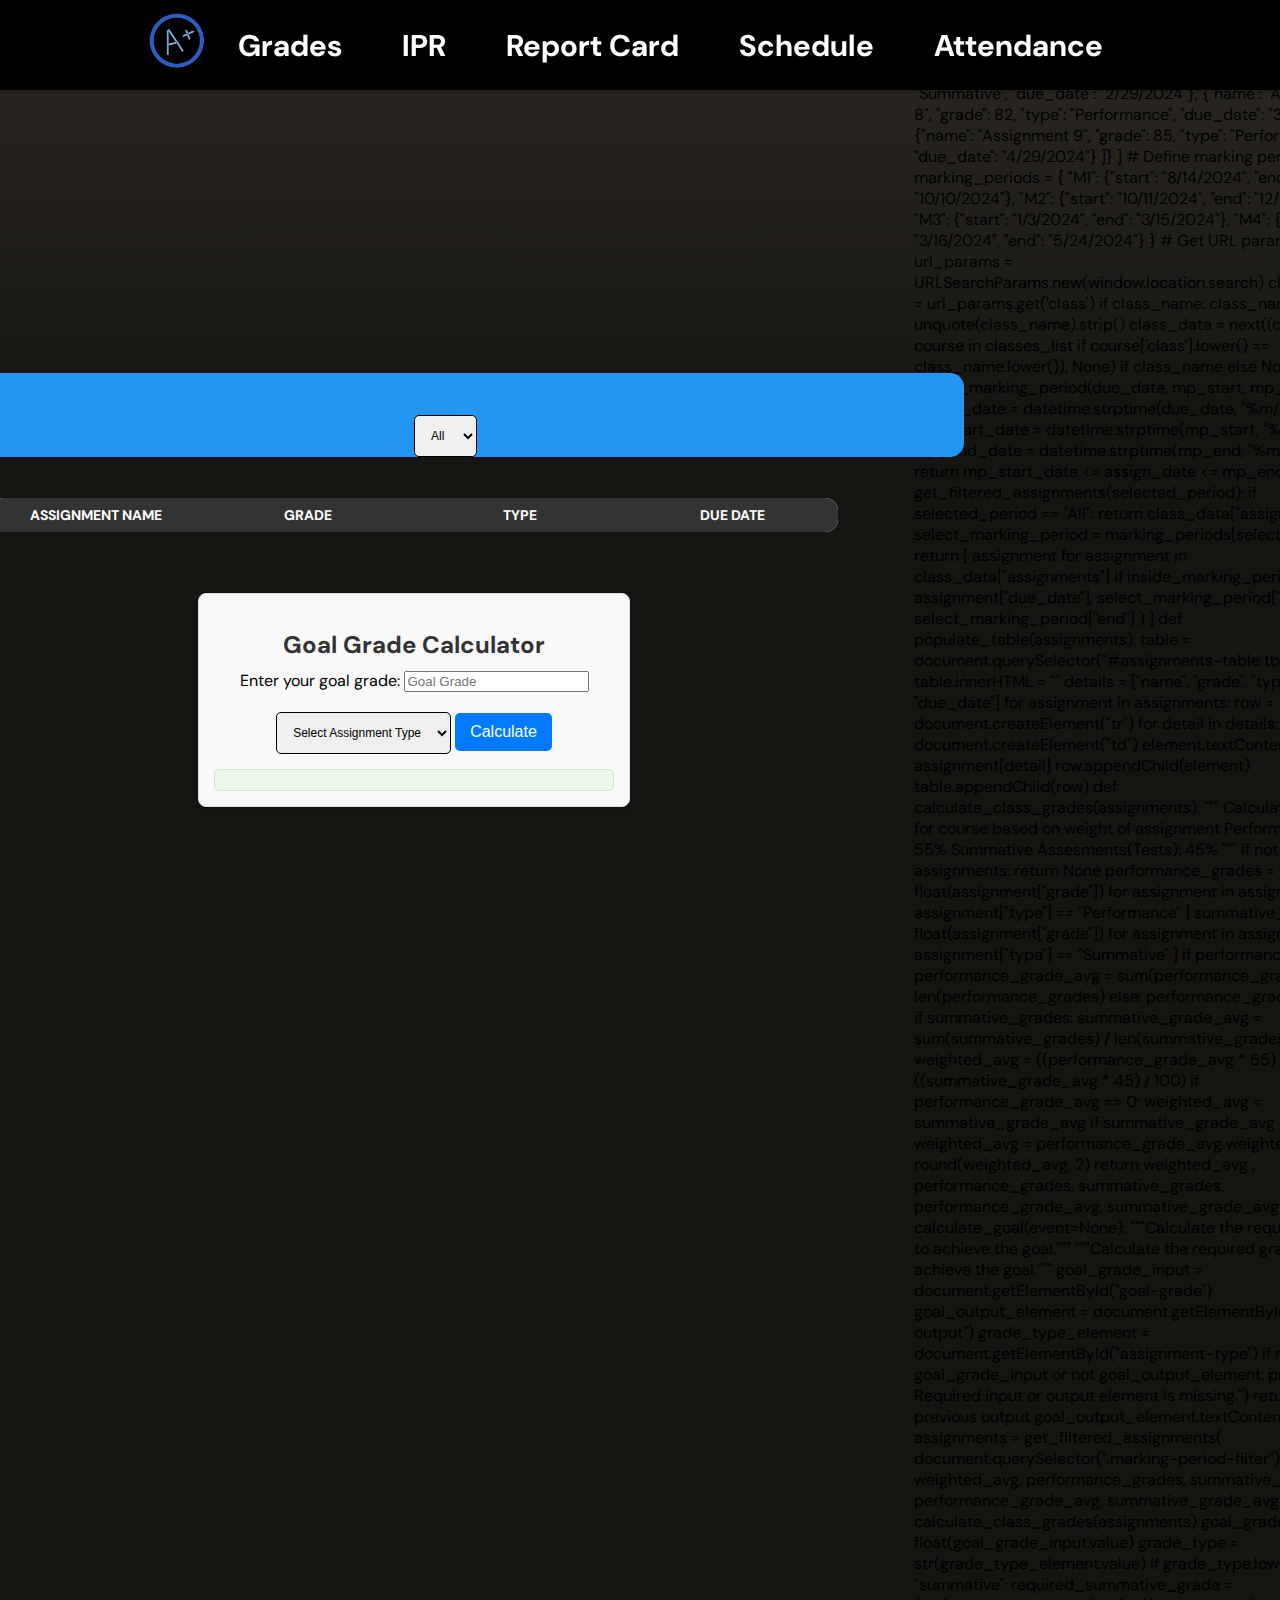
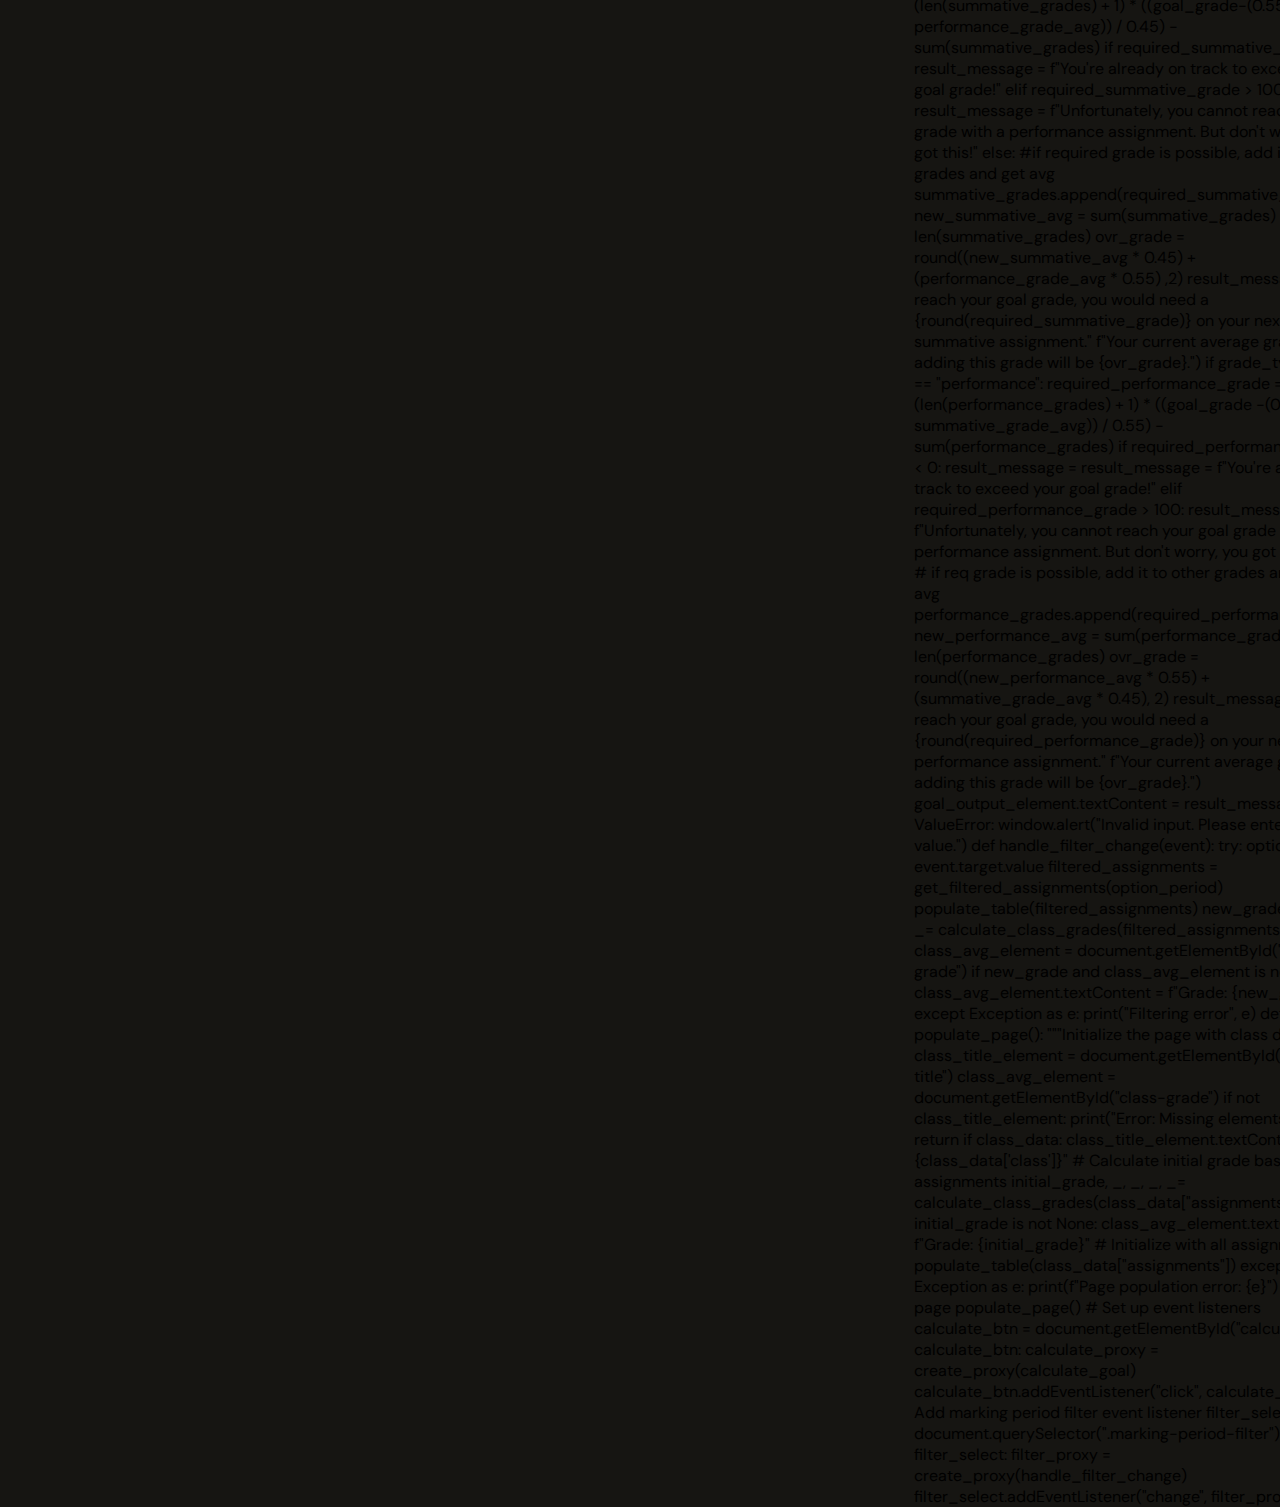
<file: class_page.html>
<!DOCTYPE html>
<html lang="en">
<head>
    <meta charset="UTF-8">
    <meta name="viewport" content="width=device-width, initial-scale=1.0">
    <title>Class Page - Student Grades</title>
    <link rel="stylesheet" href="https://pyscript.net/releases/2024.1.1/core.css">
    <script type="module" src="https://pyscript.net/releases/2024.1.1/core.js"></script>
    <link rel="website icon" type="jpeg"" href="emblem.jpg">
    <link rel="preconnect" href="https://fonts.gstatic.com" crossorigin>
    <link href="https://fonts.googleapis.com/css2?family=DM+Sans:ital,opsz,wght@0,9..40,100..1000;1,9..40,100..1000&display=swap" rel="stylesheet">
    <link rel="stylesheet" href="class_page.css">
</head>
<body>
    <div id="main-box" class="main-box">
        <ul>
            <a 
            href="home.html">
            <img src="emblem.jpeg" 
            width="60px" 
            height="60px" 
            style="
            display: inline-block;
            border-radius: 50%;
            "
            >
            </a>
            <li><a href="index.html">Grades</a></li>
            <li><a href="ipr.html">IPR</a></li>
            <li><a href="reportCard.html">Report Card</a></li>
            <li><a href="schedule.html">Schedule</a></li>
            <li><a href="attendance.html">Attendance</a></li>
        </ul>
    </div>
    <div class="container">
        <section class="title-container">
            <h1 id="class-title"></h1>
            <h1 id="class-grade"></h1>
            <select class="marking-period-filter">
                <option value="All"> All </option>
                <option value="M1">M1</option>
                <option value="M2">M2</option>
                <option value="M3">M3</option>
                <option value="M4">M4</option>
            </select>
        </section>
        <table id="assignments-table" class="noBorder">
            <thead>
                <tr>
                    <th>Assignment Name</th>
                    <th>Grade</th>
                    <th>Type</th>
                    <th> Due Date</th>
                </tr>
            </thead>
            <tbody>
                <!-- Assignment rows will be added here -->
            </tbody>
        </table>

        <div class="goal-calculator">
            <h2>Goal Grade Calculator</h2>
            <label for="goal-grade">Enter your goal grade:</label>
            <input type="number" id="goal-grade" placeholder="Goal Grade" />
            <select id="assignment-type">
                    <option value="">Select Assignment Type</option>
                    <option value="Performance">Performance</option>
                    <option value="Summative">Summative</option>
            </select>
            <button id="calculate-btn">Calculate</button>
            <div id="goal-output"></div> <!-- Output area -->
        </div>
    </div>

    <py-script>
        from js import document, URLSearchParams, window
        from urllib.parse import unquote
        from pyodide.ffi import create_proxy
        from datetime import datetime
        # Sample data for assignments
        classes_list = [
            {"class": "Geometry Honors", "assignments": [
                {"name": "Assignment 1", "grade": 85, "type": "Summative", "due_date": "8/29/2024"},
                {"name": "Assignment 2", "grade": 92, "type": "Performance", "due_date": "9/29/2024"},
                {"name": "Assignment 3", "grade": 74, "type": "Performance", "due_date": "10/29/2024"},
                {"name": "Assignment 4", "grade": 88, "type": "Summative", "due_date": "11/29/2024" },
                {"name": "Assignment 5", "grade": 96, "type": "Performance", "due_date": "12/29/2024"},
                {"name": "Assignment 6", "grade": 79, "type": "Performance", "due_date": "1/29/2024"},
                {"name": "Assignment 7", "grade": 100, "type": "Summative", "due_date": "2/29/2024"},
                {"name": "Assignment 8", "grade": 81, "type": "Performance", "due_date": "3/29/2024"},
                {"name": "Assignment 9", "grade": 90, "type": "Performance", "due_date":  "4/29/2024"}
                
            ]},
            {"class": "AP World History", "assignments": [
                {"name": "Assignment 1", "grade": 77, "type": "Summative", "due_date": "8/29/2024"},
                {"name": "Assignment 2", "grade": 89, "type": "Performance", "due_date": "9/29/2024"},
                {"name": "Assignment 3", "grade": 95, "type": "Performance", "due_date":  "10/29/2024"},
                {"name": "Assignment 4", "grade": 83, "type": "Summative", "due_date": "11/29/2024" },
                {"name": "Assignment 5", "grade": 91, "type": "Performance", "due_date": "12/29/2024"},
                {"name": "Assignment 6", "grade": 72, "type": "Performance", "due_date": "1/29/2024"},
                {"name": "Assignment 7", "grade": 98, "type": "Summative", "due_date": "2/29/2024"},
                {"name": "Assignment 8", "grade": 87, "type": "Performance", "due_date": "3/29/2024"},
                {"name": "Assignment 9", "grade": 100, "type": "Performance", "due_date": "4/29/2024"}
            ]},
            {"class": "AP Environmental Science", "assignments": [
                {"name": "Assignment 1", "grade": 76, "type": "Summative", "due_date": "8/29/2024"},
                {"name": "Assignment 2", "grade": 99, "type": "Performance", "due_date": "9/29/2024"},
                {"name": "Assignment 3", "grade": 85, "type": "Performance", "due_date": "10/29/2024"},
                {"name": "Assignment 4", "grade": 93, "type": "Summative", "due_date": "11/29/2024" },
                {"name": "Assignment 5", "grade": 80, "type": "Performance", "due_date": "12/29/2024"},
                {"name": "Assignment 6", "grade": 100, "type": "Performance", "due_date": "1/29/2024"},
                {"name": "Assignment 7", "grade": 97, "type": "Summative", "due_date": "2/29/2024"},
                {"name": "Assignment 8", "grade": 71, "type": "Performance", "due_date": "3/29/2024"},
                {"name": "Assignment 9", "grade": 86, "type": "Performance", "due_date":  "4/29/2024"}
            ]},
            {"class": "PE", "assignments": [
                {"name": "Assignment 1", "grade": 90, "type": "Summative", "due_date": "8/29/2024"},
                {"name": "Assignment 2", "grade": 84, "type": "Performance", "due_date": "9/29/2024"},
                {"name": "Assignment 3", "grade": 75, "type": "Performance", "due_date": "10/29/2024"},
                {"name": "Assignment 4", "grade": 88, "type": "Summative", "due_date": "11/29/2024" },
                {"name": "Assignment 5", "grade": 94, "type": "Performance", "due_date": "12/29/2024"},
                {"name": "Assignment 6", "grade": 78, "type": "Performance", "due_date": "1/29/2024"},
                {"name": "Assignment 7", "grade": 100, "type": "Summative", "due_date": "2/29/2024"},
                {"name": "Assignment 8", "grade": 82, "type": "Performance", "due_date": "3/29/2024"},
                {"name": "Assignment 9", "grade": 73, "type": "Performance", "due_date":  "4/29/2024"}
            ]},
            {"class": "Art II Honors", "assignments": [
                {"name": "Assignment 1", "grade": 91, "type": "Summative", "due_date": "8/29/2024"},
                {"name": "Assignment 2", "grade": 98, "type": "Performance", "due_date": "9/29/2024"},
                {"name": "Assignment 3", "grade": 79, "type": "Performance", "due_date": "10/29/2024"},
                {"name": "Assignment 4", "grade": 86, "type": "Summative", "due_date": "11/29/2024" },
                {"name": "Assignment 5", "grade": 97, "type": "Performance", "due_date": "12/29/2024"},
                {"name": "Assignment 6", "grade": 74, "type": "Performance", "due_date": "1/29/2024"},
                {"name": "Assignment 7", "grade": 100, "type": "Summative", "due_date": "2/29/2024"},
                {"name": "Assignment 8", "grade": 92, "type": "Performance", "due_date": "3/29/2024"},
                {"name": "Assignment 9", "grade": 85, "type": "Performance", "due_date":  "4/29/2024"}
            ]},
            {"class": "AP Comp Sci Principles", "assignments": [
                {"name": "Assignment 1", "grade": 77, "type": "Summative", "due_date": "8/29/2024"},
                {"name": "Assignment 2", "grade": 99, "type": "Performance", "due_date": "9/29/2024"},
                {"name": "Assignment 3", "grade": 81, "type": "Performance", "due_date": "10/29/2024"},
                {"name": "Assignment 4", "grade": 95, "type": "Summative", "due_date": "11/29/2024" },
                {"name": "Assignment 5", "grade": 72, "type": "Performance", "due_date": "12/29/2024"},
                {"name": "Assignment 6", "grade": 89, "type": "Performance", "due_date": "1/29/2024"},
                {"name": "Assignment 7", "grade": 100, "type": "Summative", "due_date": "2/29/2024"},
                {"name": "Assignment 8", "grade": 83, "type": "Performance", "due_date": "3/29/2024"},
                {"name": "Assignment 9", "grade": 90, "type": "Performance", "due_date":  "4/29/2024"}
            ]},
            {"class": "Medical Terminology", "assignments": [
                {"name": "Assignment 1", "grade": 76, "type": "Summative", "due_date": "8/29/2024"},
                {"name": "Assignment 2", "grade": 100, "type": "Performance", "due_date": "9/29/2024"},
                {"name": "Assignment 3", "grade": 87, "type": "Performance", "due_date": "10/29/2024"},
                {"name": "Assignment 4", "grade": 93, "type": "Summative", "due_date": "11/29/2024" },
                {"name": "Assignment 5", "grade": 71, "type": "Performance", "due_date": "12/29/2024"},
                {"name": "Assignment 6", "grade": 84, "type": "Performance", "due_date": "1/29/2024"},
                {"name": "Assignment 7", "grade": 98, "type": "Summative", "due_date": "2/29/2024"},
                {"name": "Assignment 8", "grade": 80, "type": "Performance", "due_date": "3/29/2024"},
                {"name": "Assignment 9", "grade": 96, "type": "Performance", "due_date":  "4/29/2024"}
            ]},
            {"class": "JV Basketball", "assignments": [
                {"name": "Assignment 1", "grade": 78, "type": "Summative", "due_date": "8/29/2024"},
                {"name": "Assignment 2", "grade": 91, "type": "Performance", "due_date": "9/29/2024"},
                {"name": "Assignment 3", "grade": 75, "type": "Performance", "due_date": "10/29/2024"},
                {"name": "Assignment 4", "grade": 88, "type": "Summative", "due_date": "11/29/2024" },
                {"name": "Assignment 5", "grade": 100, "type": "Performance", "due_date": "12/29/2024"},
                {"name": "Assignment 6", "grade": 73, "type": "Performance", "due_date": "1/29/2024"},
                {"name": "Assignment 7", "grade": 97, "type": "Summative", "due_date": "2/29/2024"},
                {"name": "Assignment 8", "grade": 82, "type": "Performance", "due_date": "3/29/2024"},
                {"name": "Assignment 9", "grade": 85, "type": "Performance", "due_date":  "4/29/2024"}
            ]}
        ]
        
        # Define marking period dates
        marking_periods = {
            "M1": {"start": "8/14/2024", "end": "10/10/2024"},
            "M2": {"start": "10/11/2024", "end": "12/20/2024"},
            "M3": {"start": "1/3/2024", "end": "3/15/2024"},
            "M4": {"start": "3/16/2024", "end": "5/24/2024"}
        }

        # Get URL parameters
        url_params = URLSearchParams.new(window.location.search)
        class_name = url_params.get('class')
        
        if class_name:
            class_name = unquote(class_name).strip()
        
        class_data = next((course for course in classes_list if course['class'].lower() == class_name.lower()), None) if class_name else None

        def inside_marking_period(due_date, mp_start, mp_end):
            assign_date = datetime.strptime(due_date, "%m/%d/%Y")
            mp_start_date = datetime.strptime(mp_start, "%m/%d/%Y")
            mp_end_date = datetime.strptime(mp_end, "%m/%d/%Y")
            return mp_start_date <= assign_date <= mp_end_date

        
        def get_filtered_assignments(selected_period):
            if selected_period == "All":
                return class_data["assignments"]
            

            select_marking_period = marking_periods[selected_period]
            return [
                assignment for assignment in class_data["assignments"]

                if inside_marking_period(
                    assignment["due_date"],
                    select_marking_period["start"], 
                    select_marking_period["end"]
                )
            ]
        def populate_table(assignments):
            table = document.querySelector("#assignments-table tbody")
            table.innerHTML = ""
            details = ["name", "grade", "type", "due_date"]
            for assignment in assignments:
                row = document.createElement("tr")
                for detail in details:
                    element = document.createElement("td")
                    element.textContent = assignment[detail]
                    row.appendChild(element)
                table.appendChild(row)
        def calculate_class_grades(assignments):
            """ Calculates grade for course based on weight of assignment 
                Performance Tasks: 55%
                Summative Assesments(Tests): 45%    
            """
            if not assignments:
                return None

            performance_grades = [
                float(assignment["grade"])
                for assignment in assignments
                if assignment["type"] == "Performance"
            ]

            summative_grades = [
                float(assignment["grade"])
                for assignment in assignments
                if assignment["type"] ==  "Summative"
            ]

            if performance_grades:
                performance_grade_avg = sum(performance_grades) / len(performance_grades)
            else:
                performance_grade_avg = 0
            

            if summative_grades:
                summative_grade_avg = sum(summative_grades) / len(summative_grades)

            weighted_avg = ((performance_grade_avg * 55) / 100) + ((summative_grade_avg * 45) / 100)
            if performance_grade_avg == 0:
                weighted_avg = summative_grade_avg
            if summative_grade_avg == 0:
                weighted_avg = performance_grade_avg
            weighted_avg = round(weighted_avg, 2)

            return weighted_avg , performance_grades, summative_grades, performance_grade_avg, summative_grade_avg


        def calculate_goal(event=None):
            """Calculate the required grade to achieve the goal."""
            """Calculate the required grade to achieve the goal."""
            goal_grade_input = document.getElementById("goal-grade")
            goal_output_element = document.getElementById("goal-output")
            grade_type_element = document.getElementById("assignment-type")
            
            if not goal_grade_input or not goal_output_element:
                print("Error: Required input or output element is missing.")
                return
            
            # Clear previous output
            goal_output_element.textContent = ""
            try:
                assignments = get_filtered_assignments(
                    document.querySelector(".marking-period-filter").value
                )
                weighted_avg, performance_grades, summative_grades, performance_grade_avg, summative_grade_avg = calculate_class_grades(assignments) 
                goal_grade = float(goal_grade_input.value)
                grade_type = str(grade_type_element.value)
                if grade_type.lower() == "summative":
                    required_summative_grade = (len(summative_grades) + 1) * ((goal_grade-(0.55 * performance_grade_avg)) / 0.45) - sum(summative_grades)
                    if required_summative_grade < 0:
                        result_message = f"You're already on track to exceed your goal grade!"
                    elif required_summative_grade > 100:
                        result_message = f"Unfortunately, you cannot reach your goal grade with a performance assignment. But don't worry, you got this!"
                    else:
                        #if required grade is possible, add it to other grades and get avg
                        summative_grades.append(required_summative_grade)
                        new_summative_avg = sum(summative_grades) / len(summative_grades)
                        ovr_grade = round((new_summative_avg * 0.45) + (performance_grade_avg * 0.55) ,2)
                        result_message = (f"To reach your goal grade, you would need a {round(required_summative_grade)} on your next summative assignment." 
                        f"Your current average grade after adding this grade will be {ovr_grade}.")
                if grade_type.lower() == "performance":
                    required_performance_grade = (len(performance_grades) + 1) * ((goal_grade -(0.45 * summative_grade_avg)) / 0.55) - sum(performance_grades)
                    if required_performance_grade < 0:
                        result_message = result_message = f"You're already on track to exceed your goal grade!"
                    elif required_performance_grade > 100:
                        result_message = f"Unfortunately, you cannot reach your goal grade with a performance assignment. But don't worry, you got this!"
                    else:
                        # if req grade is possible, add it to other grades and get new avg
                        performance_grades.append(required_performance_grade)
                        new_performance_avg = sum(performance_grades) / len(performance_grades)
                        ovr_grade = round((new_performance_avg * 0.55) + (summative_grade_avg * 0.45), 2)
                        result_message = (f"To reach your goal grade, you would need a {round(required_performance_grade)} on your next performance assignment." 
                        f"Your current average grade after adding this grade will be {ovr_grade}.")

                goal_output_element.textContent = result_message
                            
            except ValueError:
                window.alert("Invalid input. Please enter a numeric value.")





            
        
        def handle_filter_change(event):
            try:
                option_period = event.target.value
                filtered_assignments = get_filtered_assignments(option_period)
                populate_table(filtered_assignments)

                new_grade, _, _, _, _= calculate_class_grades(filtered_assignments)
                class_avg_element = document.getElementById("class-grade")

                if new_grade and class_avg_element  is not None:
                    class_avg_element.textContent = f"Grade: {new_grade}"

                
            except Exception as e:
                print("Filtering error", e)




        def populate_page():
            """Initialize the page with class data."""
            try:
                class_title_element = document.getElementById("class-title")
                class_avg_element = document.getElementById("class-grade")
                
                if not class_title_element:
                    print("Error: Missing elements in DOM")
                    return
        
                if class_data:
                    class_title_element.textContent = f"{class_data['class']}"
                    
                    # Calculate initial grade based on all assignments
                    initial_grade, _, _, _, _= calculate_class_grades(class_data["assignments"])
                    if initial_grade is not None:
                        class_avg_element.textContent = f"Grade: {initial_grade}"
                    
                    # Initialize with all assignments
                    populate_table(class_data["assignments"])
            except Exception as e:
                print(f"Page population error: {e}")

        # Initialize page
        populate_page()
        
        # Set up event listeners
        calculate_btn = document.getElementById("calculate-btn")
        if calculate_btn:
            calculate_proxy = create_proxy(calculate_goal)
            calculate_btn.addEventListener("click", calculate_proxy)

        # Add marking period filter event listener
        filter_select = document.querySelector(".marking-period-filter")
        if filter_select:
            filter_proxy = create_proxy(handle_filter_change)
            filter_select.addEventListener("change", filter_proxy)
    </py-script>
</body>
</html>
</file>
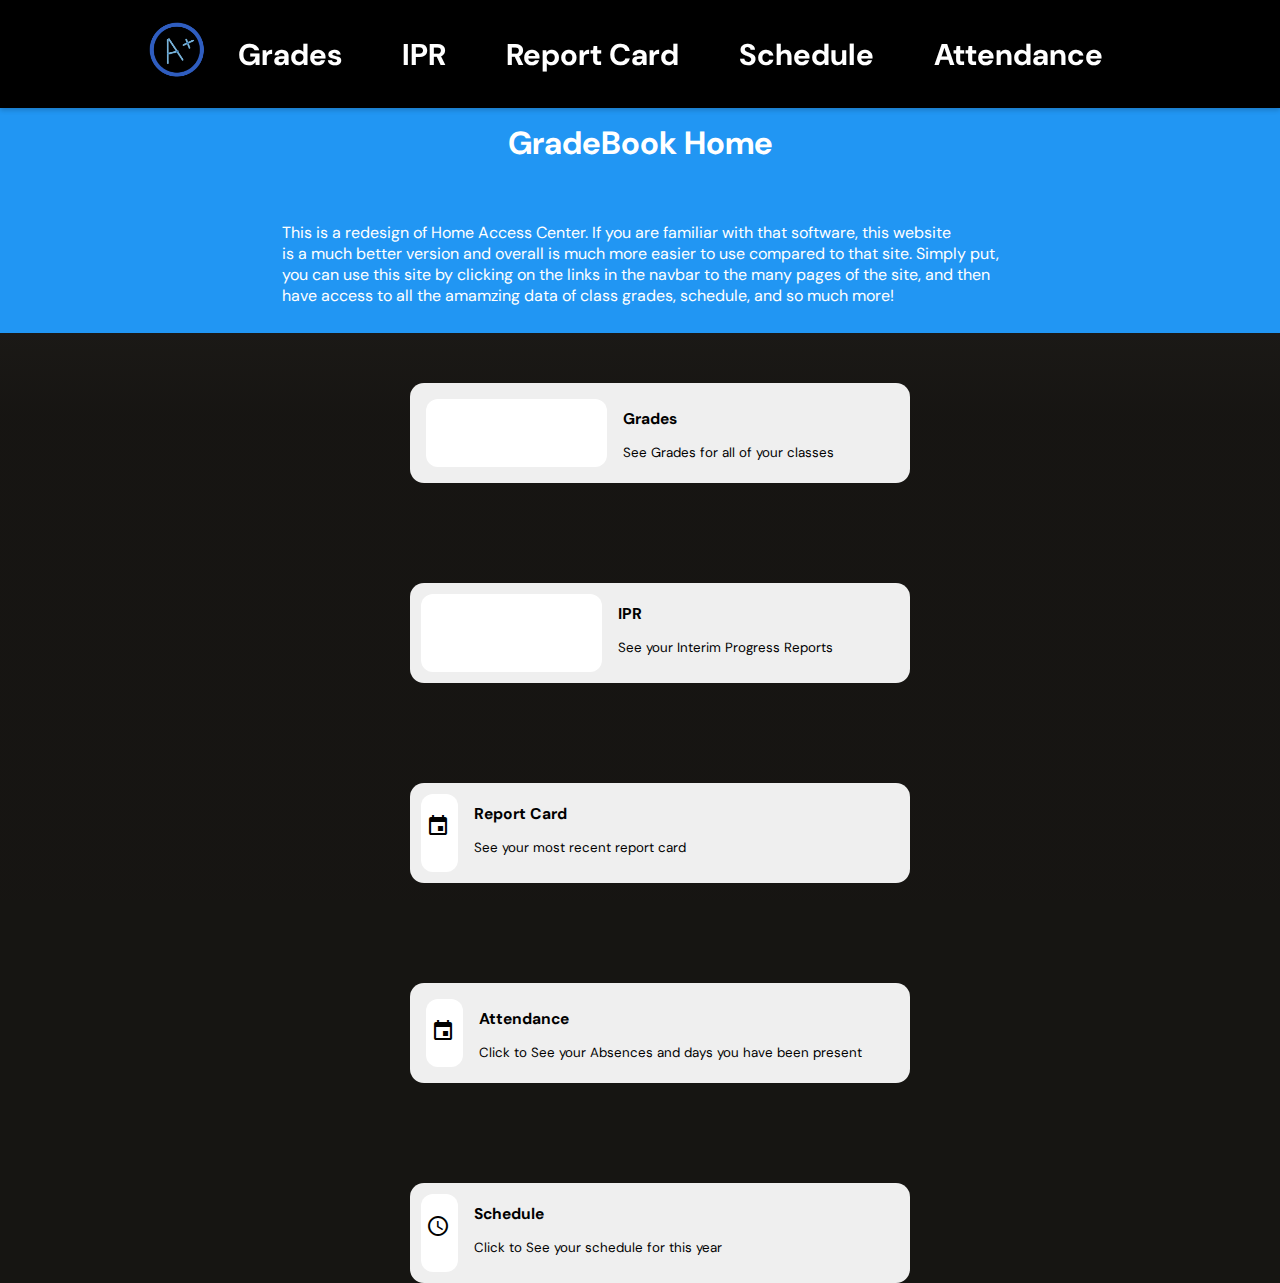
<file: home.html>
<!DOCTYPE html>
<html>
    
    <head>
    <meta charset="utf-8">
    <meta name="viewport" content="width=device-width">
    <title>GradeBook Homepage</title>
    <link href="style.css" rel="stylesheet" type="text/css" />
    <link href="https://fonts.googleapis.com/icon?family=Material+Icons" rel="stylesheet">
    <link rel="preconnect" href="https://fonts.gstatic.com" crossorigin>
    <link href="https://fonts.googleapis.com/css2?family=DM+Sans:ital,opsz,wght@0,9..40,100..1000;1,9..40,100..1000&display=swap" rel="stylesheet">
    <link rel="website icon" type="jpeg" href="emblem.jpg">
    </head>

    <body>
        <div id="main-box" class="main-box">
            <ul>
                <a 
                href="home.html">
                <img src="emblem.jpeg" 
                width="60px" 
                height="60px" 
                style="
                display: inline-block;
                border-radius: 50%;
                "
                >
                </a>
                <li><a href="index.html">Grades</a></li>
                <li><a href="ipr.html">IPR</a></li>
                <li><a href="reportCard.html">Report Card</a></li>
                <li><a href="schedule.html">Schedule</a></li>
                <li><a href="attendance.html">Attendance</a></li>
            </ul>
        </div>
        <div class="header-div">
        <h1 class="header">GradeBook Home</h1>
        <p class="description">This is a redesign of Home Access Center. If you are familiar with that software, this website<br> 
            is a much better version and overall is much more easier to use compared to that site. Simply put, <br>
            you can use this site by clicking on the links in the navbar to the many pages of the site, and then <br>
            have access to all the amamzing data of class grades, schedule, and so much more!
        </p>
        </div>
         <ul>
                <button 
                    class="grades-link"
                    onClick="getToGrades()"
                >
                <div class="button-container">
                    <span class="material-icons">grading</span>
                </div>
                <div>
                <h3 class="grades-header">
                    Grades
                </h3>
                <p class="grades-text">
                   See Grades for all of your classes
                </p>
                </div>
                </button>
         </ul>
         <ul>
            <button 
                class="ipr-link"
                onClick="getToIpr()"
            >
            <div class="button-container">
                <span class="material-icons">grading</span>
            </div>
            <div>
            <h3 class="ipr-header">
                IPR
            </h3>
            <p class="ipr-text">
            See your Interim Progress Reports
            </p>
            </div>
            </button>
        </ul>
        <ul>
            <button  
                class="reportCard-link"
                onClick="getToReportCard()"
            >
            <div class="button-container">
                <span class="material-icons">event</span>
            </div>
            <div>
            <h3 class="reportCard-header">
            Report Card
            </h3>
            <p class="reportCard-text">
            See your most recent report card
            </p>
            </div>
            </button>  
        </ul>
         <ul>
                <button  
                    class="attendance-link"
                    onClick="getToAttendance()"
                >
                <div class="button-container">
                    <span class="material-icons">event</span>
                </div>
                <div>
                <h3 class="attendance-header">
                    Attendance
                </h3>
                <p class="attendance-text">
                    Click to See your Absences and days you have been present
                </p>
                </div>
                </button>  
         </ul>
         <ul>
            <button 
                class="schedule-link" 
                onClick="getToSchedule()"
            >
            <div class="button-container">
                <span class="material-icons">schedule</span>
            </div>
            <div>
            <h3 class="schedule-header">
                Schedule
            </h3>
            <p class="schedule-text">
                Click to See your schedule for this year
            </p>
            </div>
            </button>
        </ul>
    </body>
     <script>
        function getToGrades(){
            window.location.href="index.html"
        }
        function getToAttendance(){
            window.location.href="attendance.html"
        }
        function getToSchedule(){
            window.location.href="schedule.html"
        }
        function getToIpr(){
            window.location.href="ipr.html"
        }
        function getToReportCard(){
            window.location.href="reportCard.html"
        }
     </script>
</html>
</file>
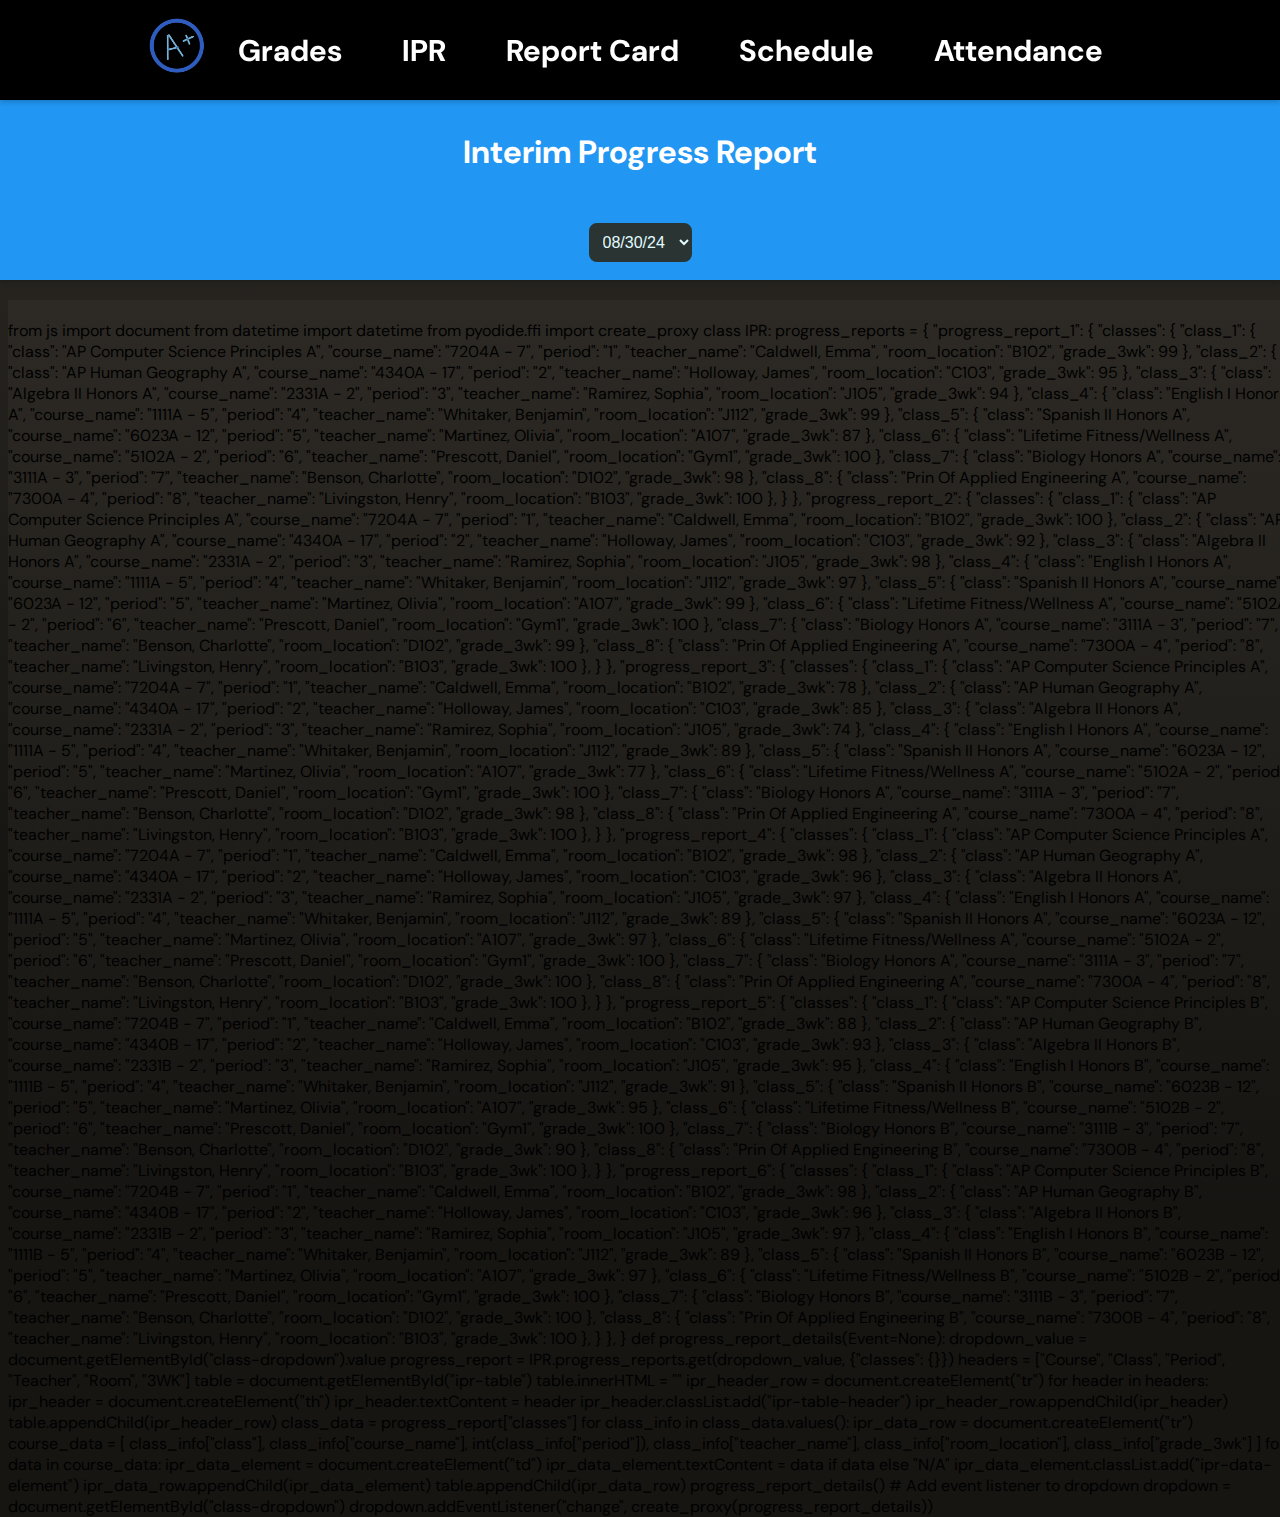
<file: ipr.html>
<!DOCTYPE html>
<html>
<head>
    <meta charset="UTF-8">
    <meta name="viewport" content="width=device-width, initial-scale=1.0">
    <title>Interim Progress Report</title>
    <link rel="stylesheet" href="https://pyscript.net/releases/2024.1.1/core.css">
    <script type="module" src="https://pyscript.net/releases/2024.1.1/core.js"></script>
    <link href="https://fonts.googleapis.com/icon?family=Material+Icons" rel="stylesheet">
    <link rel="preconnect" href="https://fonts.gstatic.com" crossorigin>
    <link href="https://fonts.googleapis.com/css2?family=DM+Sans:ital,opsz,wght@0,9..40,100..1000;1,9..40,100..1000&display=swap" rel="stylesheet">
    <link href="ipr.css" rel="stylesheet" />
    <link rel="website icon" type="jpeg"" href="emblem.jpg" />
</head>
<body>
    <div id="main-box" class="main-box">
        <ul>
            <a 
            href="home.html">
            <img src="emblem.jpeg" 
            width="60px" 
            height="60px" 
            style="
            display: inline-block;
            border-radius: 50%;
            "
            >
            </a>
            <li><a href="index.html">Grades</a></li>
            <li><a href="ipr.html">IPR</a></li>
            <li><a href="reportCard.html">Report Card</a></li>
            <li><a href="schedule.html">Schedule</a></li>
            <li><a href="attendance.html">Attendance</a></li>
        </ul>
    </div>
    <div class="ipr-header-box">
        <h1 class="ipr-header">Interim Progress Report</h1>
        <div class="dropdown-container">
            <select id="class-dropdown">
                <option value="progress_report_1">08/30/24</option>
                <option value="progress_report_2">09/20/24</option>
                <option value="progress_report_3">11/01/24</option>
                <option value="progress_report_4">11/22/24</option>
                <option value="progress_report_5">1/27/25</option>
                <option value="progress_report_6">2/18/25</option>
            </select>
        </div>
    </div>
    <table id="ipr-table" border="1">
    </table>
    <py-script>
        from js import document
        from datetime import datetime
        from pyodide.ffi import create_proxy
        class IPR:
            progress_reports = {
                "progress_report_1": {
                    "classes": {
                        "class_1": {
                            "class": "AP Computer Science Principles A",
                            "course_name": "7204A - 7",
                            "period": "1", 
                            "teacher_name": "Caldwell, Emma",
                            "room_location": "B102",
                            "grade_3wk": 99
                        },
                        "class_2": {
                            "class": "AP Human Geography A",
                            "course_name": "4340A - 17",
                            "period": "2",
                            "teacher_name": "Holloway, James",
                            "room_location": "C103",
                            "grade_3wk": 95
                        }, 
                        "class_3": {
                            "class": "Algebra II Honors A",
                            "course_name": "2331A - 2",
                            "period": "3",
                            "teacher_name": "Ramirez, Sophia",
                            "room_location": "J105",
                            "grade_3wk": 94
                        },
                        "class_4": {
                            "class": "English I Honors A",
                            "course_name": "1111A - 5",
                            "period": "4",
                            "teacher_name": "Whitaker, Benjamin",
                            "room_location": "J112",
                            "grade_3wk": 99
                        },
                        "class_5": {
                            "class": "Spanish II Honors A",
                            "course_name": "6023A - 12",
                            "period": "5",
                            "teacher_name": "Martinez, Olivia",
                            "room_location": "A107",
                            "grade_3wk": 87
                        },
                        "class_6": {
                            "class": "Lifetime Fitness/Wellness A",
                            "course_name": "5102A - 2",
                            "period": "6",
                            "teacher_name": "Prescott, Daniel",
                            "room_location": "Gym1",
                            "grade_3wk": 100
                        },
                        "class_7": {
                            "class": "Biology Honors A",
                            "course_name": "3111A - 3",
                            "period": "7",
                            "teacher_name": "Benson, Charlotte",
                            "room_location": "D102",
                            "grade_3wk": 98
                        },
                        "class_8": {
                            "class": "Prin Of Applied Engineering A",
                            "course_name": "7300A - 4",
                            "period": "8",
                            "teacher_name": "Livingston, Henry",
                            "room_location": "B103",
                            "grade_3wk": 100
                        },
                    }
                },
                "progress_report_2": {
                    "classes": {
                        "class_1": {
                            "class": "AP Computer Science Principles A",
                            "course_name": "7204A - 7",
                            "period": "1", 
                            "teacher_name": "Caldwell, Emma",
                            "room_location": "B102",
                            "grade_3wk": 100
                        },
                        "class_2": {
                            "class": "AP Human Geography A",
                            "course_name": "4340A - 17",
                            "period": "2",
                            "teacher_name": "Holloway, James",
                            "room_location": "C103",
                            "grade_3wk": 92
                        }, 
                        "class_3": {
                            "class": "Algebra II Honors A",
                            "course_name": "2331A - 2",
                            "period": "3",
                            "teacher_name": "Ramirez, Sophia",
                            "room_location": "J105",
                            "grade_3wk": 98
                        },
                        "class_4": {
                            "class": "English I Honors A",
                            "course_name": "1111A - 5",
                            "period": "4",
                            "teacher_name": "Whitaker, Benjamin",
                            "room_location": "J112",
                            "grade_3wk": 97
                        },
                        "class_5": {
                            "class": "Spanish II Honors A",
                            "course_name": "6023A - 12",
                            "period": "5",
                            "teacher_name": "Martinez, Olivia",
                            "room_location": "A107",
                            "grade_3wk": 99
                        },
                        "class_6": {
                            "class": "Lifetime Fitness/Wellness A",
                            "course_name": "5102A - 2",
                            "period": "6",
                            "teacher_name": "Prescott, Daniel",
                            "room_location": "Gym1",
                            "grade_3wk": 100
                        },
                        "class_7": {
                            "class": "Biology Honors A",
                            "course_name": "3111A - 3",
                            "period": "7",
                            "teacher_name": "Benson, Charlotte",
                            "room_location": "D102",
                            "grade_3wk": 99
                        },
                        "class_8": {
                            "class": "Prin Of Applied Engineering A",
                            "course_name": "7300A - 4",
                            "period": "8",
                            "teacher_name": "Livingston, Henry",
                            "room_location": "B103",
                            "grade_3wk": 100
                        },
                    }
                },
                "progress_report_3": {
                    "classes": {
                        "class_1": {
                            "class": "AP Computer Science Principles A",
                            "course_name": "7204A - 7",
                            "period": "1", 
                            "teacher_name": "Caldwell, Emma",
                            "room_location": "B102",
                            "grade_3wk": 78
                        },
                        "class_2": {
                            "class": "AP Human Geography A",
                            "course_name": "4340A - 17",
                            "period": "2",
                            "teacher_name": "Holloway, James",
                            "room_location": "C103",
                            "grade_3wk": 85
                        }, 
                        "class_3": {
                            "class": "Algebra II Honors A",
                            "course_name": "2331A - 2",
                            "period": "3",
                            "teacher_name": "Ramirez, Sophia",
                            "room_location": "J105",
                            "grade_3wk": 74
                        },
                        "class_4": {
                            "class": "English I Honors A",
                            "course_name": "1111A - 5",
                            "period": "4",
                            "teacher_name": "Whitaker, Benjamin",
                            "room_location": "J112",
                            "grade_3wk": 89
                        },
                        "class_5": {
                            "class": "Spanish II Honors A",
                            "course_name": "6023A - 12",
                            "period": "5",
                            "teacher_name": "Martinez, Olivia",
                            "room_location": "A107",
                            "grade_3wk": 77
                        },
                        "class_6": {
                            "class": "Lifetime Fitness/Wellness A",
                            "course_name": "5102A - 2",
                            "period": "6",
                            "teacher_name": "Prescott, Daniel",
                            "room_location": "Gym1",
                            "grade_3wk": 100
                        },
                        "class_7": {
                            "class": "Biology Honors A",
                            "course_name": "3111A - 3",
                            "period": "7",
                            "teacher_name": "Benson, Charlotte",
                            "room_location": "D102",
                            "grade_3wk": 98
                        },
                        "class_8": {
                            "class": "Prin Of Applied Engineering A",
                            "course_name": "7300A - 4",
                            "period": "8",
                            "teacher_name": "Livingston, Henry",
                            "room_location": "B103",
                            "grade_3wk": 100
                        },
                    }
                },
                "progress_report_4": {
                    "classes": {
                        "class_1": {
                            "class": "AP Computer Science Principles A",
                            "course_name": "7204A - 7",
                            "period": "1", 
                            "teacher_name": "Caldwell, Emma",
                            "room_location": "B102",
                            "grade_3wk": 98
                        },
                        "class_2": {
                            "class": "AP Human Geography A",
                            "course_name": "4340A - 17",
                            "period": "2",
                            "teacher_name": "Holloway, James",
                            "room_location": "C103",
                            "grade_3wk": 96
                        }, 
                        "class_3": {
                            "class": "Algebra II Honors A",
                            "course_name": "2331A - 2",
                            "period": "3",
                            "teacher_name": "Ramirez, Sophia",
                            "room_location": "J105",
                            "grade_3wk": 97
                        },
                        "class_4": {
                            "class": "English I Honors A",
                            "course_name": "1111A - 5",
                            "period": "4",
                            "teacher_name": "Whitaker, Benjamin",
                            "room_location": "J112",
                            "grade_3wk": 89
                        },
                        "class_5": {
                            "class": "Spanish II Honors A",
                            "course_name": "6023A - 12",
                            "period": "5",
                            "teacher_name": "Martinez, Olivia",
                            "room_location": "A107",
                            "grade_3wk": 97
                        },
                        "class_6": {
                            "class": "Lifetime Fitness/Wellness A",
                            "course_name": "5102A - 2",
                            "period": "6",
                            "teacher_name": "Prescott, Daniel",
                            "room_location": "Gym1",
                            "grade_3wk": 100
                        },
                        "class_7": {
                            "class": "Biology Honors A",
                            "course_name": "3111A - 3",
                            "period": "7",
                            "teacher_name": "Benson, Charlotte",
                            "room_location": "D102",
                            "grade_3wk": 100
                        },
                        "class_8": {
                            "class": "Prin Of Applied Engineering A",
                            "course_name": "7300A - 4",
                            "period": "8",
                            "teacher_name": "Livingston, Henry",
                            "room_location": "B103",
                            "grade_3wk": 100
                        },
                    }
                },
                "progress_report_5": {
                    "classes": {
                        "class_1": {
                            "class": "AP Computer Science Principles B",
                            "course_name": "7204B - 7",
                            "period": "1", 
                            "teacher_name": "Caldwell, Emma",
                            "room_location": "B102",
                            "grade_3wk": 88
                        },
                        "class_2": {
                            "class": "AP Human Geography B",
                            "course_name": "4340B - 17",
                            "period": "2",
                            "teacher_name": "Holloway, James",
                            "room_location": "C103",
                            "grade_3wk": 93
                        }, 
                        "class_3": {
                            "class": "Algebra II Honors B",
                            "course_name": "2331B - 2",
                            "period": "3",
                            "teacher_name": "Ramirez, Sophia",
                            "room_location": "J105",
                            "grade_3wk": 95
                        },
                        "class_4": {
                            "class": "English I Honors B",
                            "course_name": "1111B - 5",
                            "period": "4",
                            "teacher_name": "Whitaker, Benjamin",
                            "room_location": "J112",
                            "grade_3wk": 91
                        },
                        "class_5": {
                            "class": "Spanish II Honors B",
                            "course_name": "6023B - 12",
                            "period": "5",
                            "teacher_name": "Martinez, Olivia",
                            "room_location": "A107",
                            "grade_3wk": 95
                        },
                        "class_6": {
                            "class": "Lifetime Fitness/Wellness B",
                            "course_name": "5102B - 2",
                            "period": "6",
                            "teacher_name": "Prescott, Daniel",
                            "room_location": "Gym1",
                            "grade_3wk": 100
                        },
                        "class_7": {
                            "class": "Biology Honors B",
                            "course_name": "3111B - 3",
                            "period": "7",
                            "teacher_name": "Benson, Charlotte",
                            "room_location": "D102",
                            "grade_3wk": 90
                        },
                        "class_8": {
                            "class": "Prin Of Applied Engineering B",
                            "course_name": "7300B - 4",
                            "period": "8",
                            "teacher_name": "Livingston, Henry",
                            "room_location": "B103",
                            "grade_3wk": 100
                        },
                    }
                },
                "progress_report_6": {
                    "classes": {
                        "class_1": {
                            "class": "AP Computer Science Principles B",
                            "course_name": "7204B - 7",
                            "period": "1", 
                            "teacher_name": "Caldwell, Emma",
                            "room_location": "B102",
                            "grade_3wk": 98
                        },
                        "class_2": {
                            "class": "AP Human Geography B",
                            "course_name": "4340B - 17",
                            "period": "2",
                            "teacher_name": "Holloway, James",
                            "room_location": "C103",
                            "grade_3wk": 96
                        }, 
                        "class_3": {
                            "class": "Algebra II Honors B",
                            "course_name": "2331B - 2",
                            "period": "3",
                            "teacher_name": "Ramirez, Sophia",
                            "room_location": "J105",
                            "grade_3wk": 97
                        },
                        "class_4": {
                            "class": "English I Honors B",
                            "course_name": "1111B - 5",
                            "period": "4",
                            "teacher_name": "Whitaker, Benjamin",
                            "room_location": "J112",
                            "grade_3wk": 89
                        },
                        "class_5": {
                            "class": "Spanish II Honors B",
                            "course_name": "6023B - 12",
                            "period": "5",
                            "teacher_name": "Martinez, Olivia",
                            "room_location": "A107",
                            "grade_3wk": 97
                        },
                        "class_6": {
                            "class": "Lifetime Fitness/Wellness B",
                            "course_name": "5102B - 2",
                            "period": "6",
                            "teacher_name": "Prescott, Daniel",
                            "room_location": "Gym1",
                            "grade_3wk": 100
                        },
                        "class_7": {
                            "class": "Biology Honors B",
                            "course_name": "3111B - 3",
                            "period": "7",
                            "teacher_name": "Benson, Charlotte",
                            "room_location": "D102",
                            "grade_3wk": 100
                        },
                        "class_8": {
                            "class": "Prin Of Applied Engineering B",
                            "course_name": "7300B - 4",
                            "period": "8",
                            "teacher_name": "Livingston, Henry",
                            "room_location": "B103",
                            "grade_3wk": 100
                        },
                    }
                },
            }
            
        def progress_report_details(Event=None):
                dropdown_value = document.getElementById("class-dropdown").value
                progress_report = IPR.progress_reports.get(dropdown_value, {"classes": {}})
                headers = ["Course", "Class", "Period", "Teacher", "Room", "3WK"]
                table = document.getElementById("ipr-table")
                table.innerHTML = ""
                ipr_header_row = document.createElement("tr")
                for header in headers:
                    ipr_header = document.createElement("th")
                    ipr_header.textContent = header
                    ipr_header.classList.add("ipr-table-header")
                    ipr_header_row.appendChild(ipr_header)
                table.appendChild(ipr_header_row)
                class_data = progress_report["classes"]
                for class_info in class_data.values():
                    ipr_data_row = document.createElement("tr")
                    course_data = [
                        class_info["class"],
                        class_info["course_name"],
                        int(class_info["period"]),
                        class_info["teacher_name"],
                        class_info["room_location"],
                        class_info["grade_3wk"]
                    ]
                    for data in course_data:
                        ipr_data_element = document.createElement("td")
                        ipr_data_element.textContent = data if data else "N/A"
                        ipr_data_element.classList.add("ipr-data-element")
                        ipr_data_row.appendChild(ipr_data_element)
                    table.appendChild(ipr_data_row)

                    
            
                
        progress_report_details()

        # Add event listener to dropdown
        dropdown = document.getElementById("class-dropdown")
        dropdown.addEventListener("change", create_proxy(progress_report_details))
          



    </py-script>
</body>
</html>
</file>
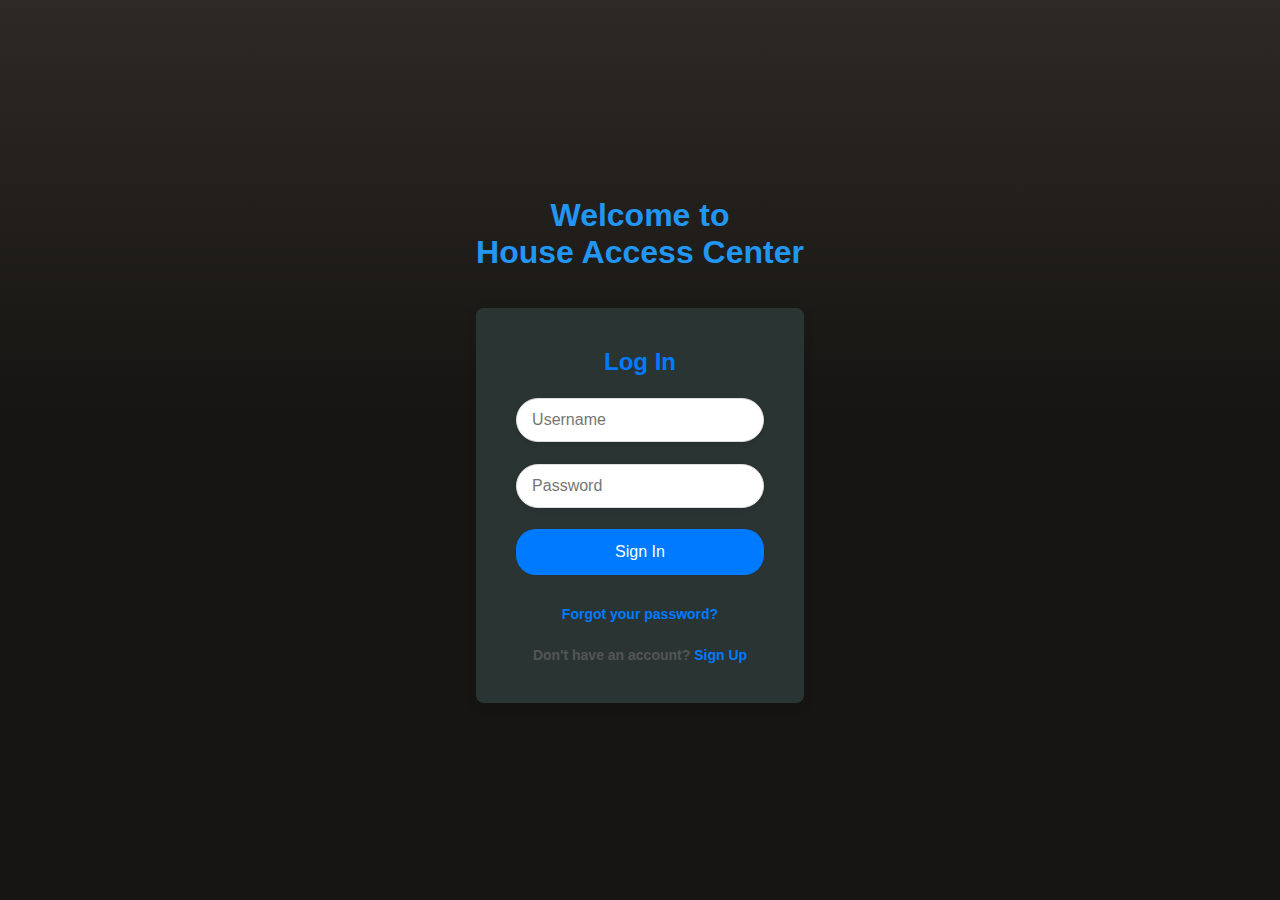
<file: login.html>
<!DOCTYPE html>
<html>
    
    <head>
    <meta charset="utf-8">
    <meta name="viewport" content="width=device-width">
    <title>Login</title>
    <link href="login.css" rel="stylesheet" type="text/css" />
    <link rel="website icon" type="jpg" href="emblem.jpg">
    </head>

    <body>
    <div>
        <h1 class="title"> 
            <div style="color:#2196f3">Welcome to</div>
            <div style="font-weight: 800;color:#2196f3">House Access Center</div>
            <br>
         
        <div class="login-container">
            <div class="login-form">
                <h2 style="color:#007BFF;">Log In</h2>
                <!-- Remove the action attribute, use onsubmit to handle login -->
                <form id="loginForm" onsubmit="validateLogin(event)">
                    <div class="input-group">
                        <input type="text" id="username" placeholder="Username" required>
                    </div>
                    <div class="input-group">
                        <input type="password" id="password" placeholder="Password" required>
                    </div>
    
                    <!-- Button does not need onclick anymore, it will trigger form submission -->
                    <button type="submit" class="login-btn">Sign In</button>
                    <p class="forgot-password">
                        <a href="#">Forgot your password?</a>
                    </p>
                </form>
                <p class="signup-link">Don't have an account? <a href="#">Sign Up</a></p>
            </div>
        </div>
    </div>
    
    <script>
        function validateLogin(event) {
            // Prevent the form from submitting and refreshing the page
            event.preventDefault();
            
            // Test credentials
            const testUsername = 'testuser';
            const testPassword = 'password123';
    
            // Get the values from the form
            const username = document.getElementById('username').value;
            const password = document.getElementById('password').value;
    
            // Validate the credentials
            if (username === testUsername && password === testPassword) {
                // Redirect to the grades page if credentials match
                window.location.href = 'grades.html';
            } else {
                alert('Invalid username or password. Please try again.');
            }
            
        }
    </script>
    </body>
    
</html>
</file>
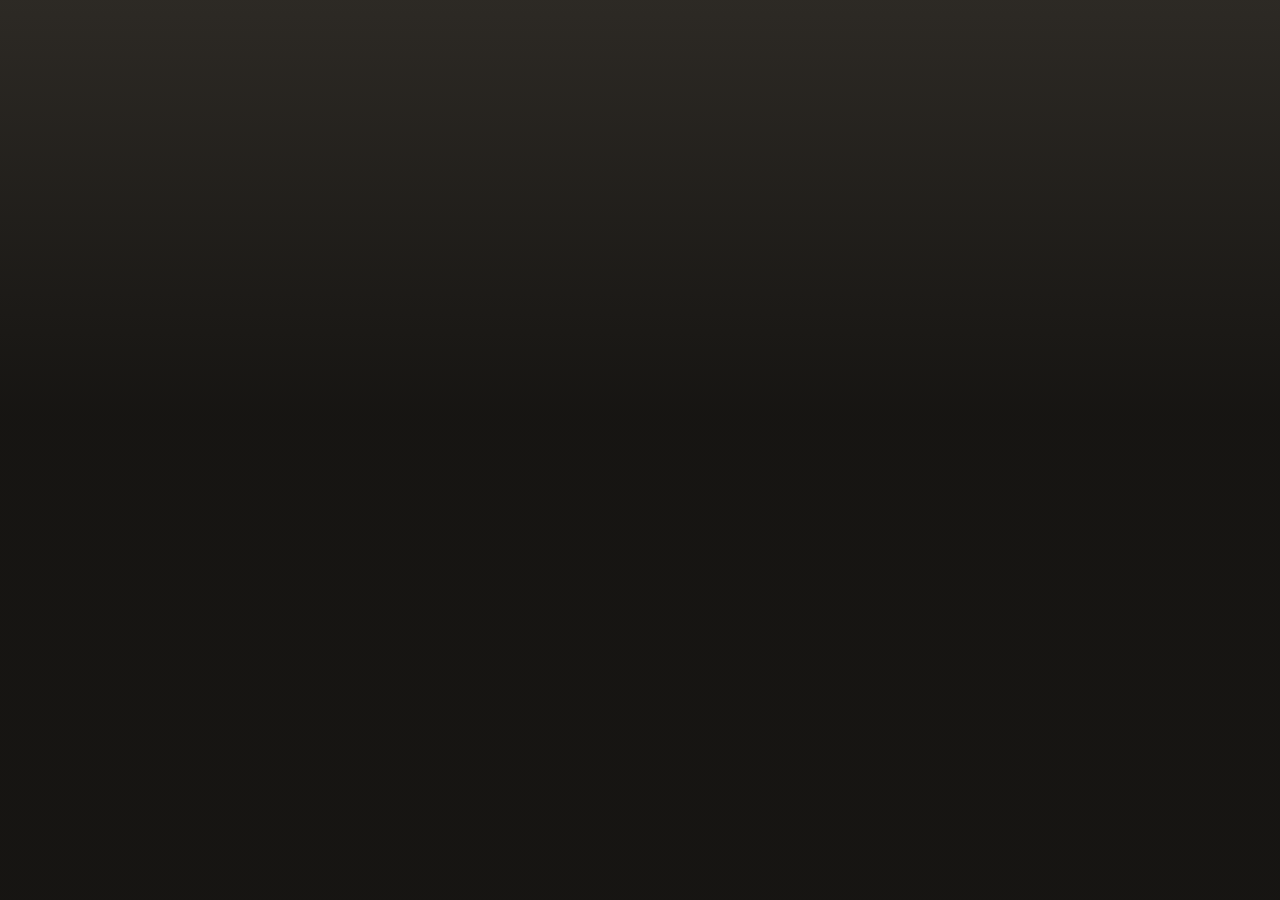
<file: main.html>
<!DOCTYPE html>
<html>
    
    <head>
    <meta charset="utf-8">
    <meta name="viewport" content="width=device-width">
    <title></title>
    <link href="style.css" rel="stylesheet" type="text/css" />
    </head>

    <body>
         
    </body>

</html>
</file>
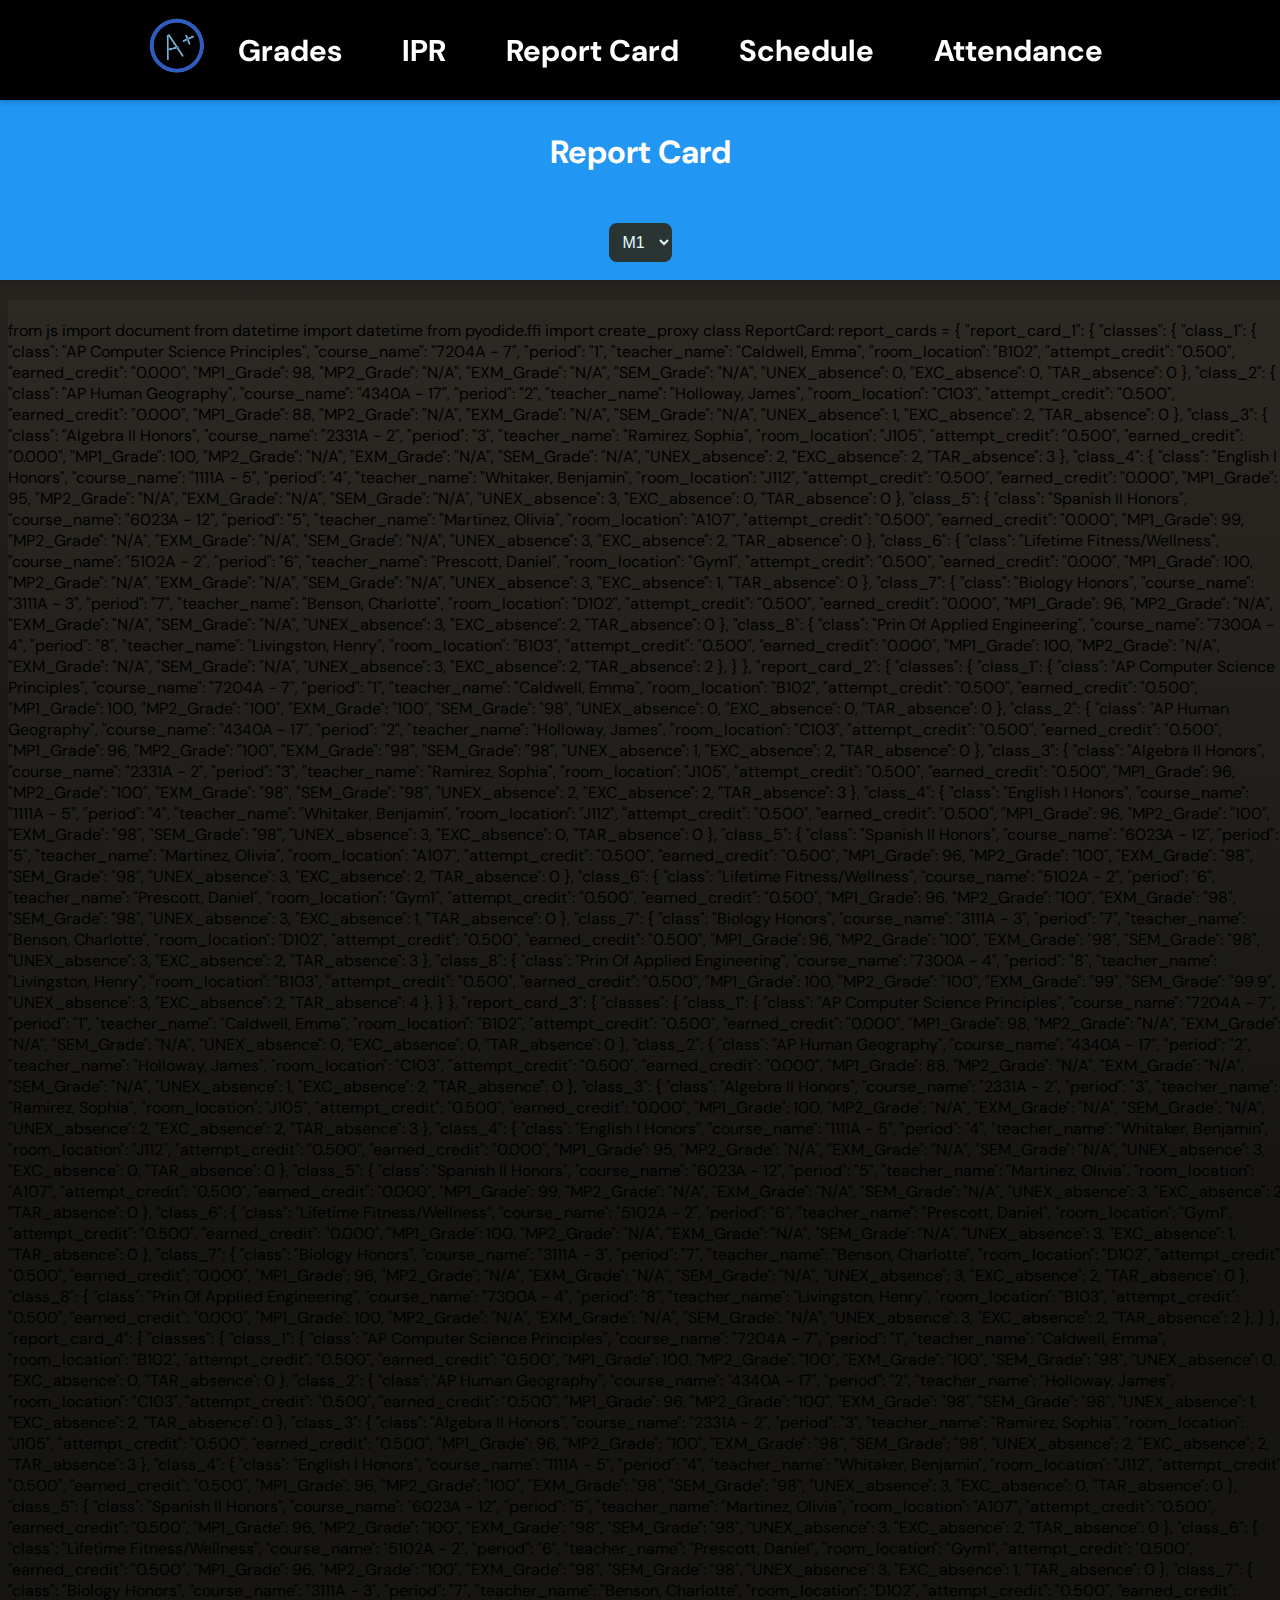
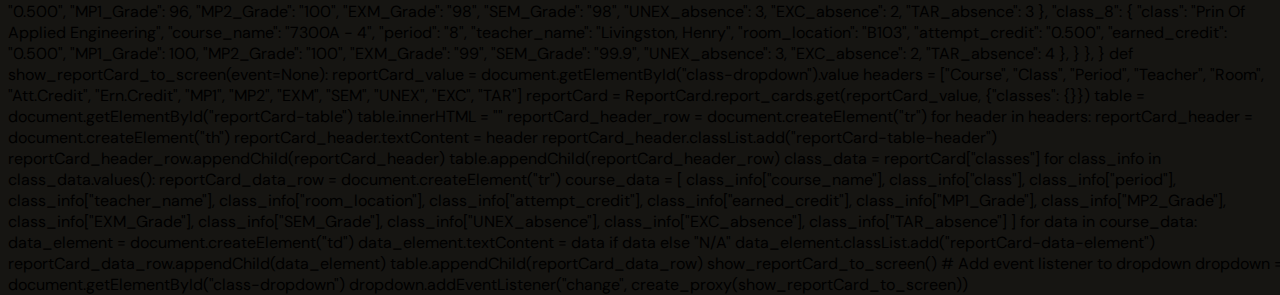
<file: reportCard.html>
<!DOCTYPE html>
<html>
<head>
    <meta charset="UTF-8">
    <meta name="viewport" content="width=device-width, initial-scale=1.0">
    <title>Report Card</title>
    <link rel="stylesheet" href="https://pyscript.net/releases/2024.1.1/core.css">
    <script type="module" src="https://pyscript.net/releases/2024.1.1/core.js"></script>
    <link href="https://fonts.googleapis.com/icon?family=Material+Icons" rel="stylesheet">
    <link rel="preconnect" href="https://fonts.gstatic.com" crossorigin>
    <link href="https://fonts.googleapis.com/css2?family=DM+Sans:ital,opsz,wght@0,9..40,100..1000;1,9..40,100..1000&display=swap" rel="stylesheet">
    <link href="reportCard.css" rel="stylesheet" />
    <link rel="website icon" type="jpeg"" href="emblem.jpg" />
</head>
<body>
    <div id="main-box" class="main-box">
        <ul>
            <a 
            href="home.html">
            <img src="emblem.jpeg" 
            width="60px" 
            height="60px" 
            style="
            display: inline-block;
            border-radius: 50%;
            "
            >
            </a>
            <li><a href="index.html">Grades</a></li>
            <li><a href="ipr.html">IPR</a></li>
            <li><a href="reportCard.html">Report Card</a></li>
            <li><a href="schedule.html">Schedule</a></li>
            <li><a href="attendance.html">Attendance</a></li>
        </ul>
    </div>
    <div class="reportCard-header-box">
        <h1 class="reportCard-header">Report Card</h1>
        <div class="dropdown-container">
            <select id="class-dropdown">
                <option value="report_card_1">M1</option>
                <option value="report_card_2">M2</option>
                <option value="report_card_3">M3</option>
                <option value="report_card_4">M4</option>
            </select>
        </div>
    </div>
    <table id="reportCard-table" border="1">
    </table>
    <py-script>
        from js import document
        from datetime import datetime
        from pyodide.ffi import create_proxy

        class ReportCard: 
            report_cards = {
                "report_card_1": {
                    "classes": {
                        "class_1": {
                                "class": "AP Computer Science Principles",
                                "course_name": "7204A - 7",
                                "period": "1", 
                                "teacher_name": "Caldwell, Emma",
                                "room_location": "B102",
                                "attempt_credit": "0.500",
                                "earned_credit": "0.000",
                                "MP1_Grade": 98,
                                "MP2_Grade": "N/A",
                                "EXM_Grade": "N/A",
                                "SEM_Grade": "N/A",
                                "UNEX_absence": 0,
                                "EXC_absence": 0,
                                "TAR_absence": 0
                        },
                        "class_2": {
                                "class": "AP Human Geography",
                                "course_name": "4340A - 17",
                                "period": "2",
                                "teacher_name": "Holloway, James",
                                "room_location": "C103",
                                "attempt_credit": "0.500",
                                "earned_credit": "0.000",
                                "MP1_Grade": 88,
                                "MP2_Grade": "N/A",
                                "EXM_Grade": "N/A",
                                "SEM_Grade": "N/A",
                                "UNEX_absence": 1,
                                "EXC_absence": 2,
                                "TAR_absence": 0
                        }, 
                        "class_3": {
                                "class": "Algebra II Honors",
                                "course_name": "2331A - 2",
                                "period": "3",
                                "teacher_name": "Ramirez, Sophia",
                                "room_location": "J105",
                                "attempt_credit": "0.500",
                                "earned_credit": "0.000",
                                "MP1_Grade": 100,
                                "MP2_Grade": "N/A",
                                "EXM_Grade": "N/A",
                                "SEM_Grade": "N/A",
                                "UNEX_absence": 2,
                                "EXC_absence": 2,
                                "TAR_absence": 3
                        },
                        "class_4": {
                                "class": "English I Honors",
                                "course_name": "1111A - 5",
                                "period": "4",
                                "teacher_name": "Whitaker, Benjamin",
                                "room_location": "J112",
                                "attempt_credit": "0.500",
                                "earned_credit": "0.000",
                                "MP1_Grade": 95,
                                "MP2_Grade": "N/A",
                                "EXM_Grade": "N/A",
                                "SEM_Grade": "N/A",
                                "UNEX_absence": 3,
                                "EXC_absence": 0,
                                "TAR_absence": 0
                        },
                        "class_5": {
                                "class": "Spanish II Honors",
                                "course_name": "6023A - 12",
                                "period": "5",
                                "teacher_name": "Martinez, Olivia",
                                "room_location": "A107",
                                "attempt_credit": "0.500",
                                "earned_credit": "0.000",
                                "MP1_Grade": 99,
                                "MP2_Grade": "N/A",
                                "EXM_Grade": "N/A",
                                "SEM_Grade": "N/A",
                                "UNEX_absence": 3,
                                "EXC_absence": 2,
                                "TAR_absence": 0
                                
                        },
                        "class_6": {
                                "class": "Lifetime Fitness/Wellness",
                                "course_name": "5102A - 2",
                                "period": "6",
                                "teacher_name": "Prescott, Daniel",
                                "room_location": "Gym1",
                                "attempt_credit": "0.500",
                                "earned_credit": "0.000",
                                "MP1_Grade": 100,
                                "MP2_Grade": "N/A",
                                "EXM_Grade": "N/A",
                                "SEM_Grade": "N/A",
                                "UNEX_absence": 3,
                                "EXC_absence": 1,
                                "TAR_absence": 0
                        },
                        "class_7": {
                                "class": "Biology Honors",
                                "course_name": "3111A - 3",
                                "period": "7",
                                "teacher_name": "Benson, Charlotte",
                                "room_location": "D102",
                                "attempt_credit": "0.500",
                                "earned_credit": "0.000",
                                "MP1_Grade": 96,
                                "MP2_Grade": "N/A",
                                "EXM_Grade": "N/A",
                                "SEM_Grade": "N/A",
                                "UNEX_absence": 3,
                                "EXC_absence": 2,
                                "TAR_absence": 0
                        },
                        "class_8": {
                                "class": "Prin Of Applied Engineering",
                                "course_name": "7300A - 4",
                                "period": "8",
                                "teacher_name": "Livingston, Henry",
                                "room_location": "B103",
                                "attempt_credit": "0.500",
                                "earned_credit": "0.000",
                                "MP1_Grade": 100,
                                "MP2_Grade": "N/A",
                                "EXM_Grade": "N/A",
                                "SEM_Grade": "N/A",
                                "UNEX_absence": 3,
                                "EXC_absence": 2,
                                "TAR_absence": 2
                        },
                    }
                },
                "report_card_2": {
                        "classes": {
                                "class_1": {
                                        "class": "AP Computer Science Principles",
                                        "course_name": "7204A - 7",
                                        "period": "1", 
                                        "teacher_name": "Caldwell, Emma",
                                        "room_location": "B102",
                                        "attempt_credit": "0.500",
                                        "earned_credit": "0.500",
                                        "MP1_Grade": 100,
                                        "MP2_Grade": "100",
                                        "EXM_Grade": "100",
                                        "SEM_Grade": "98",
                                        "UNEX_absence": 0,
                                        "EXC_absence": 0,
                                        "TAR_absence": 0
                                },
                                "class_2": {
                                        "class": "AP Human Geography",
                                        "course_name": "4340A - 17",
                                        "period": "2",
                                        "teacher_name": "Holloway, James",
                                        "room_location": "C103",
                                        "attempt_credit": "0.500",
                                        "earned_credit": "0.500",
                                        "MP1_Grade": 96,
                                        "MP2_Grade": "100",
                                        "EXM_Grade": "98",
                                        "SEM_Grade": "98",
                                        "UNEX_absence": 1,
                                        "EXC_absence": 2,
                                        "TAR_absence": 0
                                }, 
                                "class_3": {
                                        "class": "Algebra II Honors",
                                        "course_name": "2331A - 2",
                                        "period": "3",
                                        "teacher_name": "Ramirez, Sophia",
                                        "room_location": "J105",
                                        "attempt_credit": "0.500",
                                        "earned_credit": "0.500",
                                        "MP1_Grade": 96,
                                        "MP2_Grade": "100",
                                        "EXM_Grade": "98",
                                        "SEM_Grade": "98",
                                        "UNEX_absence": 2,
                                        "EXC_absence": 2,
                                        "TAR_absence": 3
                                },
                                "class_4": {
                                        "class": "English I Honors",
                                        "course_name": "1111A - 5",
                                        "period": "4",
                                        "teacher_name": "Whitaker, Benjamin",
                                        "room_location": "J112",
                                        "attempt_credit": "0.500",
                                        "earned_credit": "0.500",
                                        "MP1_Grade": 96,
                                        "MP2_Grade": "100",
                                        "EXM_Grade": "98",
                                        "SEM_Grade": "98",
                                        "UNEX_absence": 3,
                                        "EXC_absence": 0,
                                        "TAR_absence": 0
                                },
                                "class_5": {
                                        "class": "Spanish II Honors",
                                        "course_name": "6023A - 12",
                                        "period": "5",
                                        "teacher_name": "Martinez, Olivia",
                                        "room_location": "A107",
                                        "attempt_credit": "0.500",
                                        "earned_credit": "0.500",
                                        "MP1_Grade": 96,
                                        "MP2_Grade": "100",
                                        "EXM_Grade": "98",
                                        "SEM_Grade": "98",
                                        "UNEX_absence": 3,
                                        "EXC_absence": 2,
                                        "TAR_absence": 0
                                        
                                },
                                "class_6": {
                                        "class": "Lifetime Fitness/Wellness",
                                        "course_name": "5102A - 2",
                                        "period": "6",
                                        "teacher_name": "Prescott, Daniel",
                                        "room_location": "Gym1",
                                        "attempt_credit": "0.500",
                                        "earned_credit": "0.500",
                                        "MP1_Grade": 96,
                                        "MP2_Grade": "100",
                                        "EXM_Grade": "98",
                                        "SEM_Grade": "98",
                                        "UNEX_absence": 3,
                                        "EXC_absence": 1,
                                        "TAR_absence": 0
                                },
                                "class_7": {
                                        "class": "Biology Honors",
                                        "course_name": "3111A - 3",
                                        "period": "7",
                                        "teacher_name": "Benson, Charlotte",
                                        "room_location": "D102",
                                        "attempt_credit": "0.500",
                                        "earned_credit": "0.500",
                                        "MP1_Grade": 96,
                                        "MP2_Grade": "100",
                                        "EXM_Grade": "98",
                                        "SEM_Grade": "98",
                                        "UNEX_absence": 3,
                                        "EXC_absence": 2,
                                        "TAR_absence": 3
                                },
                                "class_8": {
                                        "class": "Prin Of Applied Engineering",
                                        "course_name": "7300A - 4",
                                        "period": "8",
                                        "teacher_name": "Livingston, Henry",
                                        "room_location": "B103",
                                        "attempt_credit": "0.500",
                                        "earned_credit": "0.500",
                                        "MP1_Grade": 100,
                                        "MP2_Grade": "100",
                                        "EXM_Grade": "99",
                                        "SEM_Grade": "99.9",
                                        "UNEX_absence": 3,
                                        "EXC_absence": 2,
                                        "TAR_absence": 4
                                },
                        }
                },
                "report_card_3": {
                        "classes": {
                                "class_1": {
                                        "class": "AP Computer Science Principles",
                                        "course_name": "7204A - 7",
                                        "period": "1", 
                                        "teacher_name": "Caldwell, Emma",
                                        "room_location": "B102",
                                        "attempt_credit": "0.500",
                                        "earned_credit": "0.000",
                                        "MP1_Grade": 98,
                                        "MP2_Grade": "N/A",
                                        "EXM_Grade": "N/A",
                                        "SEM_Grade": "N/A",
                                        "UNEX_absence": 0,
                                        "EXC_absence": 0,
                                        "TAR_absence": 0
                                },
                                "class_2": {
                                        "class": "AP Human Geography",
                                        "course_name": "4340A - 17",
                                        "period": "2",
                                        "teacher_name": "Holloway, James",
                                        "room_location": "C103",
                                        "attempt_credit": "0.500",
                                        "earned_credit": "0.000",
                                        "MP1_Grade": 88,
                                        "MP2_Grade": "N/A",
                                        "EXM_Grade": "N/A",
                                        "SEM_Grade": "N/A",
                                        "UNEX_absence": 1,
                                        "EXC_absence": 2,
                                        "TAR_absence": 0
                                }, 
                                "class_3": {
                                        "class": "Algebra II Honors",
                                        "course_name": "2331A - 2",
                                        "period": "3",
                                        "teacher_name": "Ramirez, Sophia",
                                        "room_location": "J105",
                                        "attempt_credit": "0.500",
                                        "earned_credit": "0.000",
                                        "MP1_Grade": 100,
                                        "MP2_Grade": "N/A",
                                        "EXM_Grade": "N/A",
                                        "SEM_Grade": "N/A",
                                        "UNEX_absence": 2,
                                        "EXC_absence": 2,
                                        "TAR_absence": 3
                                },
                                "class_4": {
                                        "class": "English I Honors",
                                        "course_name": "1111A - 5",
                                        "period": "4",
                                        "teacher_name": "Whitaker, Benjamin",
                                        "room_location": "J112",
                                        "attempt_credit": "0.500",
                                        "earned_credit": "0.000",
                                        "MP1_Grade": 95,
                                        "MP2_Grade": "N/A",
                                        "EXM_Grade": "N/A",
                                        "SEM_Grade": "N/A",
                                        "UNEX_absence": 3,
                                        "EXC_absence": 0,
                                        "TAR_absence": 0
                                },
                                "class_5": {
                                        "class": "Spanish II Honors",
                                        "course_name": "6023A - 12",
                                        "period": "5",
                                        "teacher_name": "Martinez, Olivia",
                                        "room_location": "A107",
                                        "attempt_credit": "0.500",
                                        "earned_credit": "0.000",
                                        "MP1_Grade": 99,
                                        "MP2_Grade": "N/A",
                                        "EXM_Grade": "N/A",
                                        "SEM_Grade": "N/A",
                                        "UNEX_absence": 3,
                                        "EXC_absence": 2,
                                        "TAR_absence": 0
                                        
                                },
                                "class_6": {
                                        "class": "Lifetime Fitness/Wellness",
                                        "course_name": "5102A - 2",
                                        "period": "6",
                                        "teacher_name": "Prescott, Daniel",
                                        "room_location": "Gym1",
                                        "attempt_credit": "0.500",
                                        "earned_credit": "0.000",
                                        "MP1_Grade": 100,
                                        "MP2_Grade": "N/A",
                                        "EXM_Grade": "N/A",
                                        "SEM_Grade": "N/A",
                                        "UNEX_absence": 3,
                                        "EXC_absence": 1,
                                        "TAR_absence": 0
                                },
                                "class_7": {
                                        "class": "Biology Honors",
                                        "course_name": "3111A - 3",
                                        "period": "7",
                                        "teacher_name": "Benson, Charlotte",
                                        "room_location": "D102",
                                        "attempt_credit": "0.500",
                                        "earned_credit": "0.000",
                                        "MP1_Grade": 96,
                                        "MP2_Grade": "N/A",
                                        "EXM_Grade": "N/A",
                                        "SEM_Grade": "N/A",
                                        "UNEX_absence": 3,
                                        "EXC_absence": 2,
                                        "TAR_absence": 0
                                },
                                "class_8": {
                                        "class": "Prin Of Applied Engineering",
                                        "course_name": "7300A - 4",
                                        "period": "8",
                                        "teacher_name": "Livingston, Henry",
                                        "room_location": "B103",
                                        "attempt_credit": "0.500",
                                        "earned_credit": "0.000",
                                        "MP1_Grade": 100,
                                        "MP2_Grade": "N/A",
                                        "EXM_Grade": "N/A",
                                        "SEM_Grade": "N/A",
                                        "UNEX_absence": 3,
                                        "EXC_absence": 2,
                                        "TAR_absence": 2
                                },
                        }
                },
                "report_card_4": {
                    "classes": {
                        "class_1": {
                                "class": "AP Computer Science Principles",
                                "course_name": "7204A - 7",
                                "period": "1", 
                                "teacher_name": "Caldwell, Emma",
                                "room_location": "B102",
                                "attempt_credit": "0.500",
                                "earned_credit": "0.500",
                                "MP1_Grade": 100,
                                "MP2_Grade": "100",
                                "EXM_Grade": "100",
                                "SEM_Grade": "98",
                                "UNEX_absence": 0,
                                "EXC_absence": 0,
                                "TAR_absence": 0
                        },
                        "class_2": {
                                "class": "AP Human Geography",
                                "course_name": "4340A - 17",
                                "period": "2",
                                "teacher_name": "Holloway, James",
                                "room_location": "C103",
                                "attempt_credit": "0.500",
                                "earned_credit": "0.500",
                                "MP1_Grade": 96,
                                "MP2_Grade": "100",
                                "EXM_Grade": "98",
                                "SEM_Grade": "98",
                                "UNEX_absence": 1,
                                "EXC_absence": 2,
                                "TAR_absence": 0
                        }, 
                        "class_3": {
                                "class": "Algebra II Honors",
                                "course_name": "2331A - 2",
                                "period": "3",
                                "teacher_name": "Ramirez, Sophia",
                                "room_location": "J105",
                                "attempt_credit": "0.500",
                                "earned_credit": "0.500",
                                "MP1_Grade": 96,
                                "MP2_Grade": "100",
                                "EXM_Grade": "98",
                                "SEM_Grade": "98",
                                "UNEX_absence": 2,
                                "EXC_absence": 2,
                                "TAR_absence": 3
                        },
                        "class_4": {
                                "class": "English I Honors",
                                "course_name": "1111A - 5",
                                "period": "4",
                                "teacher_name": "Whitaker, Benjamin",
                                "room_location": "J112",
                                "attempt_credit": "0.500",
                                "earned_credit": "0.500",
                                "MP1_Grade": 96,
                                "MP2_Grade": "100",
                                "EXM_Grade": "98",
                                "SEM_Grade": "98",
                                "UNEX_absence": 3,
                                "EXC_absence": 0,
                                "TAR_absence": 0
                        },
                        "class_5": {
                                "class": "Spanish II Honors",
                                "course_name": "6023A - 12",
                                "period": "5",
                                "teacher_name": "Martinez, Olivia",
                                "room_location": "A107",
                                "attempt_credit": "0.500",
                                "earned_credit": "0.500",
                                "MP1_Grade": 96,
                                "MP2_Grade": "100",
                                "EXM_Grade": "98",
                                "SEM_Grade": "98",
                                "UNEX_absence": 3,
                                "EXC_absence": 2,
                                "TAR_absence": 0
                                
                        },
                        "class_6": {
                                "class": "Lifetime Fitness/Wellness",
                                "course_name": "5102A - 2",
                                "period": "6",
                                "teacher_name": "Prescott, Daniel",
                                "room_location": "Gym1",
                                "attempt_credit": "0.500",
                                "earned_credit": "0.500",
                                "MP1_Grade": 96,
                                "MP2_Grade": "100",
                                "EXM_Grade": "98",
                                "SEM_Grade": "98",
                                "UNEX_absence": 3,
                                "EXC_absence": 1,
                                "TAR_absence": 0
                        },
                        "class_7": {
                                "class": "Biology Honors",
                                "course_name": "3111A - 3",
                                "period": "7",
                                "teacher_name": "Benson, Charlotte",
                                "room_location": "D102",
                                "attempt_credit": "0.500",
                                "earned_credit": "0.500",
                                "MP1_Grade": 96,
                                "MP2_Grade": "100",
                                "EXM_Grade": "98",
                                "SEM_Grade": "98",
                                "UNEX_absence": 3,
                                "EXC_absence": 2,
                                "TAR_absence": 3
                        },
                        "class_8": {
                                "class": "Prin Of Applied Engineering",
                                "course_name": "7300A - 4",
                                "period": "8",
                                "teacher_name": "Livingston, Henry",
                                "room_location": "B103",
                                "attempt_credit": "0.500",
                                "earned_credit": "0.500",
                                "MP1_Grade": 100,
                                "MP2_Grade": "100",
                                "EXM_Grade": "99",
                                "SEM_Grade": "99.9",
                                "UNEX_absence": 3,
                                "EXC_absence": 2,
                                "TAR_absence": 4
                        },
                    }
                },
            }
        def show_reportCard_to_screen(event=None):
            reportCard_value = document.getElementById("class-dropdown").value
            headers = ["Course", "Class", "Period", 
            "Teacher", "Room", "Att.Credit",
            "Ern.Credit", "MP1", "MP2", 
            "EXM", "SEM", "UNEX", 
            "EXC", "TAR"]
            reportCard = ReportCard.report_cards.get(reportCard_value, {"classes": {}})
            table = document.getElementById("reportCard-table")
            table.innerHTML = ""
            reportCard_header_row = document.createElement("tr")
            for header in headers:
                reportCard_header = document.createElement("th")
                reportCard_header.textContent = header
                reportCard_header.classList.add("reportCard-table-header")
                reportCard_header_row.appendChild(reportCard_header)
            table.appendChild(reportCard_header_row)
            class_data = reportCard["classes"]
            for class_info in class_data.values():
                reportCard_data_row = document.createElement("tr")
                course_data = [
                    class_info["course_name"],
                    class_info["class"],
                    class_info["period"],
                    class_info["teacher_name"],
                    class_info["room_location"],
                    class_info["attempt_credit"],
                    class_info["earned_credit"],
                    class_info["MP1_Grade"],
                    class_info["MP2_Grade"],
                    class_info["EXM_Grade"],
                    class_info["SEM_Grade"],
                    class_info["UNEX_absence"],
                    class_info["EXC_absence"],
                    class_info["TAR_absence"]
                ]

                for data in course_data:
                    data_element = document.createElement("td")
                    data_element.textContent = data if data else "N/A"
                    data_element.classList.add("reportCard-data-element")
                    reportCard_data_row.appendChild(data_element)
                table.appendChild(reportCard_data_row)



        show_reportCard_to_screen()

        # Add event listener to dropdown
        dropdown = document.getElementById("class-dropdown")
        dropdown.addEventListener("change", create_proxy(show_reportCard_to_screen))


    </py-script>
</body>
</html>
</file>
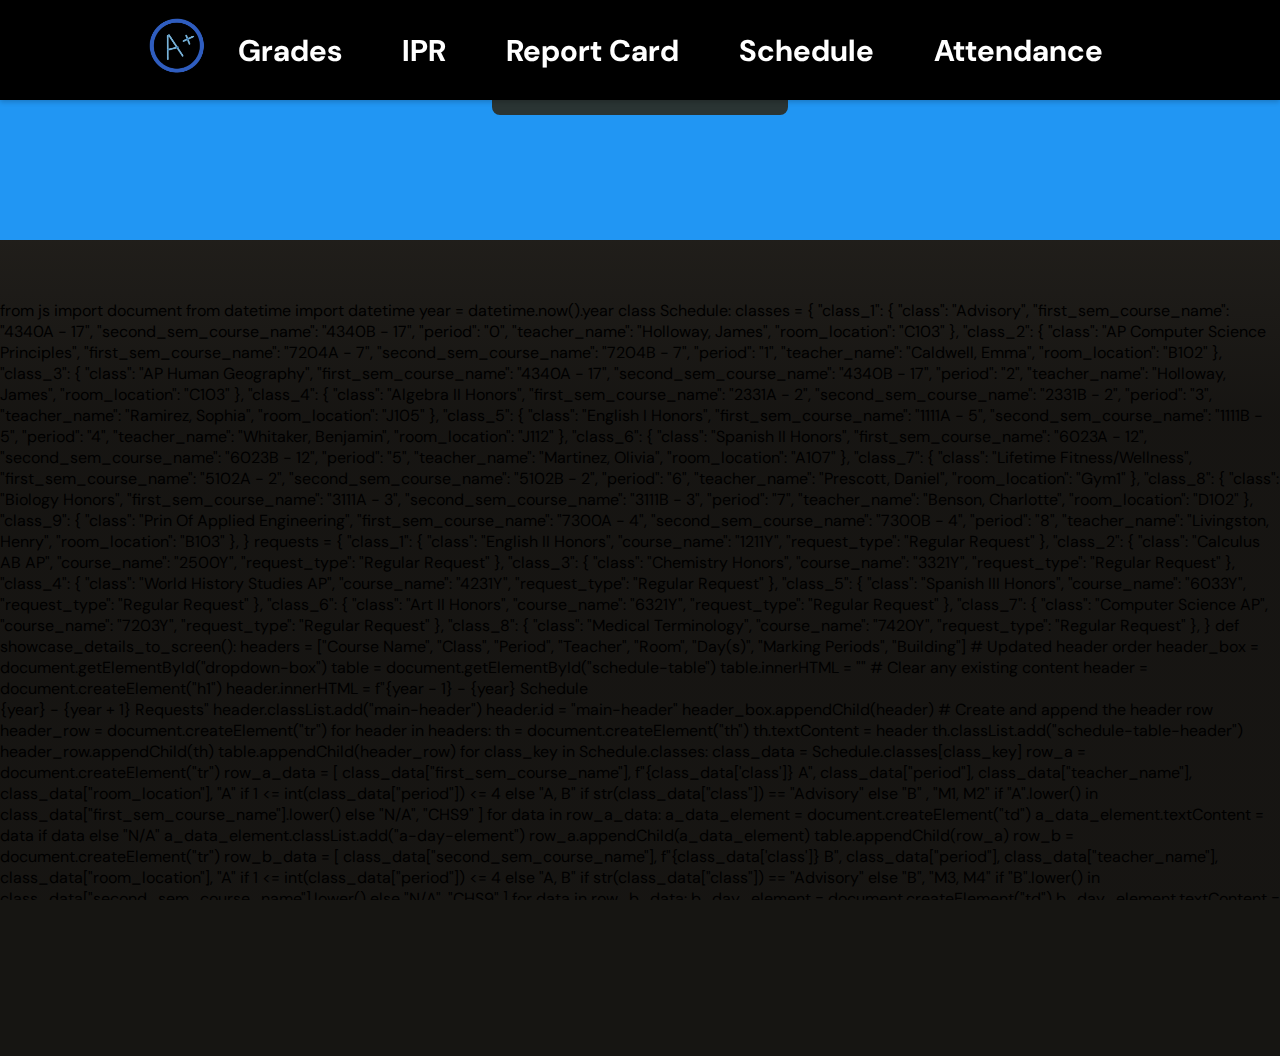
<file: schedule.html>
<!DOCTYPE html>
<html>
    
    <head>
        <meta charset="utf-8">
        <meta name="viewport" content="width=device-width">
        <title>Class Schedule</title>
        <link rel="stylesheet" href="https://pyscript.net/releases/2024.1.1/core.css">
        <script type="module" src="https://pyscript.net/releases/2024.1.1/core.js"></script>
        <link rel="stylesheet" href="schedule.css" media="all" />
        <link rel="preconnect" href="https://fonts.gstatic.com" crossorigin>
        <link href="https://fonts.googleapis.com/css2?family=DM+Sans:ital,opsz,wght@0,9..40,100..1000;1,9..40,100..1000&display=swap" rel="stylesheet">
    <link rel="website icon" type="jpeg"" href="emblem.jpg">
    </head>
    <body>
        <div class="main-content">
            <div id="main-box" class="main-box">
                <ul>
                    <a 
                    href="home.html">
                    <img src="emblem.jpeg" 
                    width="60px" 
                    height="60px" 
                    style="
                    display: inline-block;
                    border-radius: 50%;
                    "
                    >
                    </a>
                    <li><a href="index.html">Grades</a></li>
                    <li><a href="ipr.html">IPR</a></li>
                    <li><a href="reportCard.html">Report Card</a></li>
                    <li><a href="schedule.html">Schedule</a></li>
                    <li><a href="attendance.html">Attendance</a></li>
                </ul>
            </div>
            <div class="dropdown-container">
                <div id="dropdown-box">
                </div>
                <select id="class-dropdown">
                    <option value="Both">Both</option>
                    <option value="Schedule">Schedule</option>
                    <option value="Requests">Requests</option>
                </select>
            </div>
                <table 
                    id="schedule-table" 
                    class="table"  
                    data-class="Schedule"
                    border="1"
                >     
                </table>
                <table 
                    id="request-table" 
                    class="table"
                    data-class="Requests"
                    border="1"
                >
                </table>
        </div>
    <py-script>
        from js import document
        from datetime import datetime
        year = datetime.now().year
        class Schedule:
                classes = {
                    "class_1": {
                        "class": "Advisory",
                        "first_sem_course_name": "4340A - 17",
                        "second_sem_course_name": "4340B - 17",
                        "period": "0",
                        "teacher_name": "Holloway, James",
                        "room_location": "C103"
                    }, 
                    "class_2": {
                        "class": "AP Computer Science Principles",
                        "first_sem_course_name": "7204A - 7",
                        "second_sem_course_name": "7204B - 7",
                        "period": "1", 
                        "teacher_name": "Caldwell, Emma",
                        "room_location": "B102"
                    },
                    "class_3": {
                        "class": "AP Human Geography",
                        "first_sem_course_name": "4340A - 17",
                        "second_sem_course_name": "4340B - 17",
                        "period": "2",
                        "teacher_name": "Holloway, James",
                        "room_location": "C103"
                    }, 
                    "class_4": {
                        "class": "Algebra II Honors",
                        "first_sem_course_name": "2331A - 2",
                        "second_sem_course_name": "2331B - 2",
                        "period": "3",
                        "teacher_name": "Ramirez, Sophia",
                        "room_location": "J105"
                    },
                    "class_5": {
                        "class": "English I Honors",
                        "first_sem_course_name": "1111A - 5",
                        "second_sem_course_name": "1111B - 5",
                        "period": "4",
                        "teacher_name": "Whitaker, Benjamin",
                        "room_location": "J112"
                    },
                    "class_6": {
                        "class": "Spanish II Honors",
                        "first_sem_course_name": "6023A - 12",
                        "second_sem_course_name": "6023B - 12",
                        "period": "5",
                        "teacher_name": "Martinez, Olivia",
                        "room_location": "A107"
                    },
                    "class_7": {
                        "class": "Lifetime Fitness/Wellness",
                        "first_sem_course_name": "5102A - 2",
                        "second_sem_course_name": "5102B - 2",
                        "period": "6",
                        "teacher_name": "Prescott, Daniel",
                        "room_location": "Gym1"
                    },
                    "class_8": {
                        "class": "Biology Honors",
                        "first_sem_course_name": "3111A - 3",
                        "second_sem_course_name": "3111B - 3",
                        "period": "7",
                        "teacher_name": "Benson, Charlotte",
                        "room_location": "D102"
                    },
                    "class_9": {
                        "class": "Prin Of Applied Engineering",
                        "first_sem_course_name": "7300A - 4",
                        "second_sem_course_name": "7300B - 4",
                        "period": "8",
                        "teacher_name": "Livingston, Henry",
                        "room_location": "B103"
                    },

                }
                requests = {
                    "class_1": {
                        "class": "English II Honors",
                        "course_name": "1211Y",
                        "request_type": "Regular Request"
                    },
                    "class_2": {
                        "class": "Calculus AB AP",
                        "course_name": "2500Y",
                        "request_type": "Regular Request"
                    }, 
                    "class_3": {
                        "class": "Chemistry Honors",
                        "course_name": "3321Y",
                        "request_type": "Regular Request"
                    },
                    "class_4": {
                        "class": "World History Studies AP",
                        "course_name": "4231Y",
                        "request_type": "Regular Request"
                    },
                    "class_5": {
                        "class": "Spanish III Honors",
                        "course_name": "6033Y",
                        "request_type": "Regular Request"
                    },
                    "class_6": {
                        "class": "Art II Honors",
                        "course_name": "6321Y", 
                        "request_type": "Regular Request"
                    },
                    "class_7": {
                        "class": "Computer Science AP",
                        "course_name": "7203Y", 
                        "request_type": "Regular Request"
                    },
                    "class_8": {
                        "class": "Medical Terminology",
                        "course_name": "7420Y",
                        "request_type": "Regular Request"
                    }, 
                }
            
        
        def showcase_details_to_screen():
            headers = ["Course Name", "Class", "Period", 
            "Teacher", "Room", "Day(s)", "Marking Periods",
            "Building"]  # Updated header order
            header_box = document.getElementById("dropdown-box")
            table = document.getElementById("schedule-table")
            table.innerHTML = ""  # Clear any existing content
            header = document.createElement("h1")
            header.innerHTML = f"{year - 1} - {year} Schedule <br>{year} - {year + 1} Requests"
            header.classList.add("main-header")
            header.id = "main-header"
            header_box.appendChild(header)
            # Create and append the header row
            header_row = document.createElement("tr")
            for header in headers:
                th = document.createElement("th")
                th.textContent = header
                th.classList.add("schedule-table-header")
                header_row.appendChild(th)
            table.appendChild(header_row)
            
            for class_key in Schedule.classes:
                class_data = Schedule.classes[class_key]

                row_a = document.createElement("tr")
                row_a_data = [
                    class_data["first_sem_course_name"],
                    f"{class_data['class']} A",
                    class_data["period"],
                    class_data["teacher_name"], 
                    class_data["room_location"],
                    "A" if 1 <= int(class_data["period"]) <= 4 else "A, B" if str(class_data["class"]) == "Advisory" else "B" ,
                    "M1, M2" if "A".lower() in class_data["first_sem_course_name"].lower() else "N/A",
                    "CHS9"
                ]
                for data in row_a_data:
                    a_data_element = document.createElement("td")
                    a_data_element.textContent = data if data else "N/A"
                    a_data_element.classList.add("a-day-element")
                    row_a.appendChild(a_data_element)

                table.appendChild(row_a)
                row_b = document.createElement("tr")
                row_b_data = [
                    class_data["second_sem_course_name"],
                    f"{class_data['class']} B",
                    class_data["period"],
                    class_data["teacher_name"],
                    class_data["room_location"],
                    "A" if 1 <= int(class_data["period"]) <= 4 else "A, B" if str(class_data["class"]) == "Advisory" else "B",
                    "M3, M4" if "B".lower() in class_data["second_sem_course_name"].lower() else "N/A",
                    "CHS9"
                ]

                for data in row_b_data:
                    b_day_element = document.createElement("td")
                    b_day_element.textContent = data if data else "N/A"
                    b_day_element.classList.add("b-day-element")
                    row_b.appendChild(b_day_element)
                table.appendChild(row_b)

            request_headers = ["Course Name", "Class", "Request Type"]
            table_2 = document.getElementById("request-table")
            table_2.innerHTML = ""
            request_header_row = document.createElement("tr")


            for header in request_headers: 
                request_header = document.createElement("th")
                request_header.textContent = header
                request_header.classList.add("schedule-table-header")
                request_header_row.appendChild(request_header)
            table_2.appendChild(request_header_row)



            for class_key in Schedule.requests:
                request_data = Schedule.requests[class_key]
                row = document.createElement("tr")
                row_data = [
                    request_data["course_name"], 
                    request_data["class"],
                    request_data["request_type"]
                ]
                for data in row_data:
                    request_data_element = document.createElement("td")
                    request_data_element.textContent = data if data else "N/A"
                    request_data_element.classList.add("request-table-element")
                    row.appendChild(request_data_element)
                table_2.appendChild(row)





        showcase_details_to_screen()
        </py-script>
        <script>
            document.addEventListener('DOMContentLoaded', function() {
                document.getElementById('class-dropdown').addEventListener('change', function() {
                    const selectedTable = this.value;
                    const tables = document.querySelectorAll('.table');
                    const title = document.getElementById("main-header")
                    const title_box = document.getElementById("dropdown-box")
                    let currentYear = new Date().getFullYear()
                    tables.forEach(table => {
                        const tableClass = table.getAttribute('data-class');
                        if (selectedTable === 'Both' || selectedTable === tableClass) {
                            table.classList.remove('hidden');
                        } else {
                            table.classList.add('hidden');
                        }
                    });
                    if (selectedTable === "Both") {
                        title.innerHTML = (currentYear - 1) + " - " + currentYear + " Schedule <br>" 
                        + currentYear + " - " + (currentYear + 1) + " Requests";
                        title_box.appendChild(title)
                    }
                    if (selectedTable === "Schedule") {
                        title.textContent = (currentYear- 1) + " - " + currentYear + " Schedule";
                        title_box.appendChild(title)
                    }
                    if (selectedTable === "Requests") {
                        title.textContent =  (currentYear) + " - " + (currentYear + 1) + " Requests";
                        title_box.appendChild(title)
                    }
                });
            });
        </script>    
    </body>
</html>
</file>
<file: index.css>
body, html {
    font-family:  "DM Sans", serif !important;          
    min-height: 100vh;
    margin: 0;
    padding: 0;
    background: hsl(37, 10%, 8%) linear-gradient(to bottom, hsl(37, 10%, 16%), hsl(37, 10%, 8%) 100%) no-repeat!important;
    overflow-x: hidden;
}


.title-container {
    position: fixed;
    top: 80px;
    width: 100%;
    height: auto;
    padding: 20px 0;
    background-color: #2196f3;
    z-index: 999;
    text-align: center;
}

.title-container h1 {
    font-size: clamp(1.5rem, 2vw, 2.5rem);
    color:  white;
    text-transform: uppercase;
    margin: 0 0 15px 0;
    font-family: "DM Sans", serif !important;
}

.main-content {
    display: flex;
    margin-top: 300px;
    width: 100%;
    padding: 20px;
    box-sizing: border-box;
    font-family:   "DM Sans", serif !important;       
}

.left-section {
    width: 60%;
    padding-right: 20px;
    box-sizing: border-box;
}

.right-section {
    width: 40%;
    box-sizing: border-box;
}

.GPA-calc-box {
    width: 60%;
    position: sticky;
    top: 220px;
    margin-left: 200px;
}

.gpa-calc-box {
    background-color: #03a9f4;
    border-radius: 20px;
    padding: 20px;
}

.class-grades-box {
    background-color: white;
    border-radius: 20px;
    padding: 20px;
    margin-bottom: 20px;
    width: 100%;
}

.container {
    display: flex;
    flex-wrap: wrap;
    gap: 25px;
    background-color: #152728;
    border-radius: 20px;
    padding: 20px;
    width: 100%;
}

.box {
    background-color: #2a3433;
    border-radius: 20px;
    padding: 20px;
    flex: 1 1 calc(50% - 25px);
    min-width: 200px;
    max-width: calc(90% - 25px);
    color: rgb(226, 251, 255);
    transition: transform 0.3s ease, box-shadow 0.3s ease;
    cursor: pointer;
} 
.box h3 {
    font-size: 1.1rem;
    color: #2196f3;
    margin-bottom: 10px;
}

.box p {
    font-size: 1.1rem;
    font-weight: bold;
    color: #03a9f4;
}

.box:hover {
    transform: translateY(-10px);
    box-shadow: 0 8px 12px rgba(33, 150, 243, 0.3);
}

.hidden {
    display: none !important;
}
.main-box {
    display: grid;
    place-items: center;
    height: 10vh;
    width: 100%;
    position: fixed; 
    top: 0; /* Stays at the top */
    z-index: 1000; /* Keeps it above other elements */
    background: black;
    box-shadow: 0 2px 5px rgba(0, 0, 0, 0.2); /* Optional: shadow for better visibility */
    margin: 0;
    padding: 0;
}
.main-box ul {
    display: flex; /* Flexbox for alignment */
    list-style-type: none;
    color: white;
    overflow: hidden;
    width: fit-content; /* Shrinks to fit content */
    height: 75%;
    align-items: center;
    margin: 0 auto; /* Centers the element horizontally */
    padding: 0;
}

.main-box ul li a {
    text-decoration: none;
    color: #ffffff;
    overflow: hidden;
    padding: 10px;
    margin-left: 20px;
    margin-right: 20px;
    font-size: 30px;
    font-family:  "DM Sans", serif !important;        
    align-items: center;
    font-weight: bold;
}
.gpa-box {
    background-color: white;
    border-radius: 20px;
    padding: 15px;
    margin-bottom: 15px;
    font-family: "DM Sans", serif !important;     
}

.gpa-title {
    font-size: 42px;
    text-align: center;
    margin-bottom: 20px;
}
.gpa-text {
    font-weight: 800;
    font-size: 42px;
    text-align: center;
}
.class-grades-title {
    font-weight: 800;
    font-size: 42px;
    text-align: center;
}


.class-dropdown, #class-dropdown {
    padding: 10px;
    font-size: 1rem;
    background-color: #2a3433;
    color: #e2fbff;
    border: 2px solid #2196f3;
    border-radius: 10px;
    margin: 10px 0;
    font-family: "DM Sans", serif !important;
}

@media screen and (max-width: 1024px) {
    .main-content {
        flex-direction: column;
        margin-top: 220px;
    }
    
    .left-section,
    .right-section {
        width: 90%;
        padding: 0;
    }
    
    .left-section {
        margin-bottom: 20px;
    }
    
    .box {
        max-width: 100%;
    }
    .title-container {
        width: 100%;
        position: relative;
        top: 210px;

    }
}

@media screen and (max-width: 768px) {
    .main-box ul li a {
        font-size: 20px;
        padding: 10px;
    }
}
</file>
<file: attendance.css>
body, html {
    font-family:  "DM Sans", serif !important;
    height: 100vh;
    background: hsl(37, 10%, 8%) linear-gradient(to bottom, hsl(37, 10%, 16%), hsl(37, 10%, 8%) 100%) no-repeat!important;
    width: 100%;

}
#calendar {
    margin-top: 20px;
    display: grid;
    grid-template-columns: repeat(7, 0.2fr);
    gap: 5px;
    position: relative;
    top: 280px;
}
.day {
    padding: 10px;
    background-color: #230000;
    border: 1px solid #ddd;
    border-radius: 5px;
    color: white;
    
}

.header {
    font-weight: bold;
    background-color: #64B5F6;
    color: white;

}
.color-legend {
    border: 1px solid #ddd;
    border-radius: 8px;
    margin: 55px auto;
    padding: 20px;
    background-color:  hsl(0, 0%, 0%) linear-gradient(to bottom, hsl(37, 10%, 16%), hsl(0, 0%, 0%) 415px) no-repeat!important;
    width: 90%;
    position: relative;
    top: 340px;
}

.legend {
    color: white;
    position: relative;
    text-align: center;
    font-family:  "DM Sans", serif !important;
}
.prev-button {
    border: none;
    border-radius: 10px;
    margin-left: 17.5%;
    margin-top: 6%;
}
.next-button {
    border: none;
    border-radius: 10px;
}
.current-month {
    margin-left: 20px;
    margin-right: 20px;
    color: white;
    font-family:  "DM Sans", serif !important;   
    font-size: 30px;
}
.button-box {
    background-color: hsl(37, 10%, 8%);
    border-radius: 14px;
    width: 500px;
    height: 120px;
    position: relative; 
    top: 220px; 
    left: 50%; 
    transform: translateX(-50%); 
}
.select-box {
    margin-left: 35%;
    margin-top: 10px;
}

/* Common styles for all detail containers */
.details, .details-2, .details-3, 
.details-4, .details-5, .details-6, 
.details-7, .details-8, .details-9 {
    border: 1px solid #ddd;
    background-color: black;
    border-radius: 8px;
    padding: 15px;
    margin-left: 50px;
    margin-bottom: 50px;
    width:235px;
    display: inline-block;
    vertical-align: top;
}

/* Common styles for all legend details */
.legend-detail, .legend-detail-2, .legend-detail-3, 
.legend-detail-4, .legend-detail-5, .legend-detail-6, 
.legend-detail-7, .legend-detail-8, .legend-detail-9 {
    color: white;
    text-align: left;
    padding-left: 70px;
    padding-top: 0;
    margin-top: 0;
}

/* Common styles for all color boxes */
.legend-color, .legend-color-2, .legend-color-3,
.legend-color-4, .legend-color-5, .legend-color-6, 
.legend-color-7, .legend-color-8, .legend-color-9 {
    border: 2px solid white;
    border-radius: 8px;
    width: 50px;
    height: 50px;
    position: relative;
    top: 60px;
}

/* Container for all detail boxes */
#legend-details-container {
    display: flex;
    flex-wrap: wrap;
    justify-content: center;
    gap: 20px;
}
.material-icons {    
    margin-right: 8px;
    margin-top: 10px;
    margin-bottom: 10px;
    margin-left: 5px;
    font-size: 15px;
}
.attendance-header {
    text-align: center;
    color: white;
    font-family:   "DM Sans", serif !important;    
    margin-top: 3%;

}
.attendance-header-box {
    display: grid;
    place-items: center;
    height: 100px;
    width: 100%; /* Ensures it spans the full width of the viewport */
    position: absolute; /* Keeps the header at the top while scrolling */
    top: 80px;
    left: 0;
    background-color: #2196f3;
    box-shadow: 0 2px 5px rgba(0, 0, 0, 0.2); /* Optional: Adds a subtle shadow for better visibility */
}
.main-box {
    display: grid;
    place-items: center;
    height: 10vh;
    width: 100%;
    z-index: 1000; /* Keeps it above other elements */
    background: black;
    box-shadow: 0 2px 5px rgba(0, 0, 0, 0.2); /* Optional: shadow for better visibility */
    margin: 0;
    padding: 0;
}
.main-box ul {
    display: flex; /* Flexbox for alignment */
    list-style-type: none;
    color: white;
    overflow: hidden;
    width: fit-content; /* Shrinks to fit content */
    height: 75%;
    align-items: center;
    margin: 0 auto; /* Centers the element horizontally */
    padding: 0;
}

.main-box ul li a {
    text-decoration: none;
    color: #ffffff;
    overflow: hidden;
    padding: 10px;
    margin-left: 20px;
    margin-right: 20px;
    font-size: 30px;
    font-family:  "DM Sans", serif !important;        
    align-items: center;
    font-weight: bold;
}
</file>
<file: class_page.css>
body, html {
    font-family:  "DM Sans", serif !important;    
    height: 100vh;
    display: flex;
    justify-content: center;
    align-items: center;
    background: hsl(37, 10%, 8%) linear-gradient(to bottom, hsl(37, 10%, 16%), hsl(37, 10%, 8%) 415px) no-repeat!important;
}
table {
    border-collapse: collapse;
    border: 1px solid black;
    border-radius: 14px;
    text-align: center;
    vertical-align: middle;
    margin: 20px auto;
    overflow: hidden;
    width: 85%;
    height: auto;
}

th, td {
    border: none;
    padding: 8px;
}

th {
    width: 25%;
    background-color: #333;
    color: white;
    font-size: 0.875rem;
    text-transform: uppercase;
    letter-spacing: 2%;
}

tr:nth-child(odd) {
    background-color: #fff;
}

tr:nth-child(even) {
    background-color: #eee;
}
.title-container h1 {
    font-size: 2rem;
    color: white;
    text-transform: uppercase;
    text-align: center;
}
.title-container {
    background-color: #2196f3;
    width: 1000px;
    position: relative;
    left: 50px;
    border-radius: 14px;
}
.container {
    display: flex;
    flex-wrap: wrap;
    justify-content: space-between;
    gap: 20px;
    width: 90%;
    max-width: 1200px;
    position: relative;
    top: 150px;
}

.box:hover {
    transform: translateY(-10px);
    box-shadow: 0 8px 12px rgba(33, 150, 243, 0.3);
}



.goal-calculator {
    margin: 20px auto;
    padding: 15px;
    max-width: 400px;
    border: 1px solid #ddd;
    border-radius: 8px;
    background-color: #f9f9f9;
    text-align: center;
    box-shadow: 0 4px 6px rgba(0, 0, 0, 0.1);
}

.goal-calculator h2 {
    font-size: 1.5em;
    margin-bottom: 10px;
    color: #333;
    font-family:  "DM Sans", serif !important;
}

.input-group {
    margin-bottom: 15px;
    display: flex;
    flex-direction: column;
    align-items: flex-start;
}

.input-group label {
    font-size: 1em;
    margin-bottom: 5px;
    color: #555;
    font-family:  "DM Sans", serif !important;
}

.input-group input {
    width: 100%;
    padding: 8px;
    font-size: 1em;
    border: 1px solid #ccc;
    border-radius: 5px;
    font-family:  "DM Sans", serif !important;
}

button#calculate-btn {
    margin-top: 10px;
    padding: 10px 15px;
    font-size: 1em;
    background-color: #007BFF;
    color: #fff;
    border: none;
    border-radius: 5px;
    cursor: pointer;
    transition: background-color 0.3s ease;
}

button#calculate-btn:hover {
    background-color: #0056b3;
}

#goal-output {
    margin-top: 15px;
    padding: 10px;
    font-size: 1em;
    color: #333;
    background-color: #eaf7ea;
    border: 1px solid #cce5cc;
    border-radius: 5px;
    text-align: center;
    font-family:  "DM Sans", serif !important;
}
.main-box {
    display: grid;
    place-items: center;
    height: 10vh;
    width: 100%;
    position: fixed; /* Ensures it stays fixed on the screen */
    top: 0; /* Stays at the top */
    z-index: 1000; /* Keeps it above other elements */
    background: black;
    box-shadow: 0 2px 5px rgba(0, 0, 0, 0.2); /* Optional: shadow for better visibility */
}
.main-box ul {
    display: flex; /* Flexbox for alignment */
    list-style-type: none;
    color: white;
    overflow: hidden;
    width: fit-content; /* Shrinks to fit content */
    height: 75%;
    align-items: center;
    margin: 0 auto; /* Centers the element horizontally */
    padding: 0;
}

.main-box ul li a {
    text-decoration: none;
    color: #ffffff;
    overflow: hidden;
    padding: 10px;
    margin-left: 20px;
    margin-right: 20px;
    font-size: 30px;
    font-family:  "DM Sans", serif !important;  
    align-items: center;
    font-weight: bold;
}
select {
    padding: 12px;
    font-size: 12px;
    border-radius: 5px;
    border: 1px solid black;
    position: relative;
    top: 0px;
    color: black;
    margin-top: 20px;
}
.marking-period-filter{
    padding: 12px;
    font-size: 12px;
    border-radius: 5px;
    border: 1px solid black;
    color: black;
    margin-top: 20px;
    margin-left: 450px;
}
</file>
<file: style.css>
/* Dark Mode Styling for Grades */
body, html {
    font-family:  "DM Sans", serif !important;
    height: 100vh;
    background: hsl(37, 10%, 8%) linear-gradient(to bottom, hsl(37, 10%, 16%), hsl(37, 10%, 8%) 415px) no-repeat!important;
    margin: 0;
    padding: 0;
}
.grades-link {
    border: none;
    border-radius: 14px;
    display: flex; 
    padding: 10px; 
    margin-top: 140px; 
}

.attendance-link {
    border: none;
    border-radius: 14px;
    display: flex; 
    padding: 10px;  
    margin-top: 100px; 
}

.schedule-link {
    border: none;
    border-radius: 14px;
    display: flex;
    padding: 5px;
    margin-top: 100px; 
}
.ipr-link {
    border: none;
    border-radius: 14px;
    display: flex;
    padding: 5px;
    margin-top: 100px; 
}
.reportCard-link {
    border: none;
    border-radius: 14px;
    display: flex;
    padding: 5px;
    margin-top: 100px; 
}
.material-icons {
    margin-right: 8px;
    margin-top: 20px;
    margin-bottom: 20px;
    margin-left: 5px;
    font-size: 20px;
}
div .attendance-header  {
    text-align: left;
    margin-left: 10px;
    font-family: "DM Sans", serif !important;
}
.attendance-text {
    margin-left: 10px;
    font-family: "DM Sans", serif !important;
}
div .grades-header {
    text-align: left;
    margin-left: 10px;
    font-family: "DM Sans", serif !important;
}
.grades-text {
    margin-left: 10px; 
    font-family: "DM Sans", serif !important;
}
div .schedule-header {
    text-align: left;
    margin-left: 10px;
    font-family: "DM Sans", serif !important;
}
.schedule-text{
    margin-left: 10px;
    font-family: "DM Sans", serif !important;
}
div .ipr-header {
    text-align: left;
    margin-left: 10px;
    font-family: "DM Sans", serif !important;
}
.ipr-text{
    margin-left: 10px;
    font-family: "DM Sans", serif !important;
}
div .reportCard-header {
    text-align: left;
    margin-left: 10px;
    font-family: "DM Sans", serif !important;
}
.reportCard-text{
    margin-left: 10px;
    font-family: "DM Sans", serif !important;
}
.button-container {
    background-color: white;
    border-radius: 12px;
    margin-top: 6px;
    margin-left: 6px;
    margin-right: 6px;
    margin-bottom: 6px;
}
button {
    width: 500px; 
    height: 100px;
    margin: 120px auto 0;
}
.header {
    color: white;
    text-align: center;

}
.header-div {
    background-color: #2196f3;
    height: 27vh;          
    width: 100%;           
    position: relative;        
    top: 90px;
    display: grid;
    place-items: center;             
}
.main-box {
    display: grid;
    place-items: center;
    height: 12vh;
    width: 100%;
    position: fixed; /* Ensures it stays fixed on the screen */
    top: 0; /* Stays at the top */
    z-index: 1000; /* Keeps it above other elements */
    background: black;
    box-shadow: 0 2px 5px rgba(0, 0, 0, 0.2); /* Optional: shadow for better visibility */
}
.main-box ul {
    display: flex; /* Flexbox for alignment */
    list-style-type: none;
    color: white;
    overflow: hidden;
    width: fit-content; /* Shrinks to fit content */
    height: 75%;
    align-items: center;
    margin: 0 auto; /* Centers the element horizontally */
    padding: 0;
}

.main-box ul li a {
    text-decoration: none;
    color: #ffffff;
    overflow: hidden;
    padding: 10px;
    margin-left: 20px;
    margin-right: 20px;
    font-size: 30px;
    font-family:  "DM Sans", serif !important;    
    align-items: center;
    font-weight: bold;
}
.description {
    color: white;
}
</file>
<file: ipr.css>
body, html {
    font-family:  "DM Sans", serif !important;    
    height: 100vh;
    background: hsl(37, 10%, 8%) linear-gradient(to bottom, hsl(37, 10%, 16%), hsl(37, 10%, 8%) 100%) no-repeat!important;
    width: 100%;

}
.main-box {
    display: grid;
    place-items: center;
    height: 100px;
    width: 100%;
    position: fixed; /* Ensures it stays fixed on the screen */
    top: 0; /* Stays at the top */
    left: 0;
    z-index: 1000; /* Keeps it above other elements */
    background: black;
    box-shadow: 0 2px 5px rgba(0, 0, 0, 0.2); /* Optional: shadow for better visibility */
}
.main-box ul {
    display: flex; /* Flexbox for alignment */
    list-style-type: none;
    color: white;
    overflow: hidden;
    width: fit-content; /* Shrinks to fit content */
    height: 75%;
    align-items: center;
    margin: 0 auto; /* Centers the element horizontally */
    padding: 0;
}

.main-box ul li a {
    text-decoration: none;
    color: #ffffff;
    overflow: hidden;
    padding: 10px;
    margin-left: 20px;
    margin-right: 20px;
    font-size: 30px;
    font-family:  "DM Sans", serif !important; 
    align-items: center;
    font-weight: bold;

}
.ipr-header {
    text-align: center;
    color: white;
    font-family:   "DM Sans", serif !important;    
    margin-top: 40px;

}
.ipr-header-box {
    display: grid;
    place-items: center;
    height: 200px;
    width: 100%; /* Ensures it spans the full width of the viewport */
    position: absolute; /* Keeps the header at the top while scrolling */
    top: 80px;
    left: 0;
    background-color: #2196f3;
    box-shadow: 0 2px 5px rgba(0, 0, 0, 0.2); /* Optional: Adds a subtle shadow for better visibility */
}
table {
    border-collapse: collapse;
    border: 1px solid black;
    border-radius: 14px;
    text-align: center;
    vertical-align: middle;
    margin: 20px auto;
    overflow: hidden;
    width: 85%;
    height: auto;
    margin-top: 300px;
}

th, td {
    border: none;
    padding: 8px;
}

th {
    width: 25%;
    background-color: #333;
    color: white;
    font-size: 0.875rem;
    text-transform: uppercase;
    letter-spacing: 2%;
}

tr:nth-child(odd) {
    background-color: #fff;
}

tr:nth-child(even) {
    background-color: #eee;
}
#class-dropdown {
    padding: 10px;
    font-size: 1rem;
    background-color: #2a3433;
    color: #e2fbff;
    border: 2px solid #2196f3;
    border-radius: 10px;
    margin: 5px 0;
}
</file>
<file: login.css>
* {
    margin: 0;
    padding: 0;
    box-sizing: border-box;
}

body, html {
    font-family: 'Roboto', sans-serif;
    height: 100%;
    display: flex;
    justify-content: center;
    align-items: center;
    background: #121212 linear-gradient(to bottom, hsl(37, 10%, 16%), hsl(37, 10%, 8%) 415px) no-repeat!important;
}

/* Container for centering the form */
.login-container {
    display: flex;
    justify-content: center;
    align-items: center;
    width: 100%;
    height: 100%;
    background-color: #2a3433;
    border-radius: 8px;
}

/* Main Form Styling */
.login-form {
    background-color: #2a3433;
    border-radius: 8px;
    padding: 40px;
    box-shadow: 0 4px 12px rgba(0, 0, 0, 0.1);
    width: 100%;
    max-width: 400px;
    text-align: center;
}
.title{
    font-family: "Cabin", sans-serif;
    font-optical-sizing: auto;
    font-weight: 600;
    font-style: normal;
    font-variation-settings:
    "wdth" 100;
    text-align: center;
    color:rgb(226, 251, 255)
}
h2 {
    font-family: 'Poppins', sans-serif;
    font-size: 24px;
    margin-bottom: 20px;
    color: #333;
}

.input-group {
    margin-bottom: 20px;
    position: relative;
}

input[type="text"], input[type="password"] {
    width: 100%;
    padding: 12px 15px;
    font-size: 16px;
    border-radius: 25px;
    border: 1px solid #ddd;
    box-shadow: 0 2px 5px rgba(0, 0, 0, 0.1);
    transition: border-color 0.3s ease, box-shadow 0.3s ease;
}

input[type="text"]:focus, input[type="password"]:focus {
    border-color: #007BFF;
    box-shadow: 0 0 8px rgba(0, 123, 255, 0.3);
    outline: none;
}

button.login-btn {
    width: 100%;
    padding: 14px;
    background-color: #007BFF;
    color: #fff;
    font-size: 16px;
    border: none;
    border-radius: 20px;
    cursor: pointer;
    transition: background-color 0.3s ease;
}

button.login-btn:hover {
    background-color: #0056b3;
}

.forgot-password {
    margin-top: 15px;
}

.forgot-password a {
    font-size: 14px;
    color: #007BFF;
    text-decoration: none;
}

.forgot-password a:hover {
    text-decoration: underline;
}

.signup-link {
    margin-top: 20px;
    font-size: 14px;
    color: #555;

}

.signup-link a {
    color: #007BFF;
    text-decoration: none;
}

.signup-link a:hover {
    text-decoration: underline;
}
</file>
<file: reportCard.css>
body, html {
    font-family:  "DM Sans", serif !important;
    height: 100vh;
    background: hsl(37, 10%, 8%) linear-gradient(to bottom, hsl(37, 10%, 16%), hsl(37, 10%, 8%) 100%) no-repeat!important;
    width: 100%;

}
.main-box {
    display: grid;
    place-items: center;
    height: 100px;
    width: 100%;
    position: fixed; /* Ensures it stays fixed on the screen */
    top: 0; /* Stays at the top */
    left: 0;
    z-index: 1000; /* Keeps it above other elements */
    background: black;
    box-shadow: 0 2px 5px rgba(0, 0, 0, 0.2); /* Optional: shadow for better visibility */
}
.main-box ul {
    display: flex; /* Flexbox for alignment */
    list-style-type: none;
    color: white;
    overflow: hidden;
    width: fit-content; /* Shrinks to fit content */
    height: 75%;
    align-items: center;
    margin: 0 auto; /* Centers the element horizontally */
    padding: 0;
}

.main-box ul li a {
    text-decoration: none;
    color: #ffffff;
    overflow: hidden;
    padding: 10px;
    margin-left: 20px;
    margin-right: 20px;
    font-size: 30px;
    font-family:  "DM Sans", serif !important; 
    align-items: center;
    font-weight: bold;

}
.reportCard-header {
    text-align: center;
    color: white;
    font-family:  "DM Sans", serif !important;
    margin-top: 40px;

}
.reportCard-header-box {
    display: grid;
    place-items: center;
    height: 200px;
    width: 100%; /* Ensures it spans the full width of the viewport */
    position: absolute; /* Keeps the header at the top while scrolling */
    top: 80px;
    left: 0;
    background-color: #2196f3;
    box-shadow: 0 2px 5px rgba(0, 0, 0, 0.2); /* Optional: Adds a subtle shadow for better visibility */
}
table {
    border-collapse: collapse;
    border: 1px solid black;
    border-radius: 14px;
    text-align: center;
    vertical-align: middle;
    margin: 20px auto;
    overflow: hidden;
    width: 85%;
    height: auto;
    margin-top: 300px;
}

th, td {
    border: none;
    padding: 8px;
    font-family: "DM Sans", serif !important;
}

th {
    width: 25%;
    background-color: #333;
    color: white;
    font-size: 0.875rem;
    text-transform: uppercase;
    letter-spacing: 2%;
}

tr:nth-child(odd) {
    background-color: #fff;
}

tr:nth-child(even) {
    background-color: #eee;
}
#class-dropdown {
    padding: 10px;
    font-size: 1rem;
    background-color: #2a3433;
    color: #e2fbff;
    border: 2px solid #2196f3;
    border-radius: 10px;
    margin: 5px 0;
}
</file>
<file: schedule.css>
body, html {
    font-family: "DM Sans", serif !important;
    height: 100vh;
    background: hsl(37, 10%, 8%) linear-gradient(to bottom, hsl(37, 10%, 16%), hsl(37, 10%, 8%) 415px) no-repeat;
    margin: 0;
    padding: 0;
    overflow-y: auto;
}

.main-header {
    text-align: center;
    color: white;
    padding: 0 10px; /* Add padding for small screens */
}

.dropdown-container {
    text-align: center;
    background-color: #2196f3;
    height: auto; /* Changed from fixed height */
    min-height: 150px; /* Minimum height */
    width: 100%;
    margin-top: 60px; /* Reduced margin for mobile */
    position: relative;
    padding: 15px 0; /* Add padding */
}

#class-dropdown {
    padding: 10px;
    font-size: 1rem;
    background-color: #2a3433;
    color: #e2fbff;
    border: 2px solid #2196f3;
    border-radius: 10px;
    margin: -5px 0;
    font-family: "DM Sans", serif !important;
}

table {
    border-collapse: collapse;
    border: 1px solid black;
    border-radius: 14px;
    text-align: center;
    vertical-align: middle;
    margin: 20px auto;
    overflow: hidden;
    width: 85%; /* Wider on mobile */
    height: auto;
    font-size: 0.9rem; /* Slightly smaller text on mobile */
}

th, td {
    border: none;
    padding: 8px 4px; /* Reduced horizontal padding */
}

th {
    width: 25%;
    background-color: #333;
    color: white;
    font-size: 0.8rem; /* Smaller font for headers */
    text-transform: uppercase;
    letter-spacing: 1%; /* Reduced letter spacing */
}

tr:nth-child(odd) {
    background-color: #fff;
}

tr:nth-child(even) {
    background-color: #eee;
}

select {
    padding: 10px;
    font-size: 12px;
    border-radius: 5px;
    border: 1px solid black;
    position: relative;
    top: 0px;
    color: black;
    margin-top: 20px;
    width: 90%; /* Wider on mobile */
    max-width: 300px;
}

.hidden {
    display: none;
}

.main-box {
    display: grid;
    place-items: center;
    height: 100px;
    width: 100%;
    position: fixed; /* Ensures it stays fixed on the screen */
    top: 0; /* Stays at the top */
    left: 0;
    z-index: 1000; /* Keeps it above other elements */
    background: black;
    box-shadow: 0 2px 5px rgba(0, 0, 0, 0.2); /* Optional: shadow for better visibility */
}
.main-box ul {
    display: flex; /* Flexbox for alignment */
    list-style-type: none;
    color: white;
    overflow: hidden;
    width: fit-content; /* Shrinks to fit content */
    height: 75%;
    align-items: center;
    margin: 0 auto; /* Centers the element horizontally */
    padding: 0;
}

.main-box ul li a {
    text-decoration: none;
    color: #ffffff;
    overflow: hidden;
    padding: 10px;
    margin-left: 20px;
    margin-right: 20px;
    font-size: 30px;
    font-family:  "DM Sans", serif !important; 
    align-items: center;
    font-weight: bold;

}
</file>
